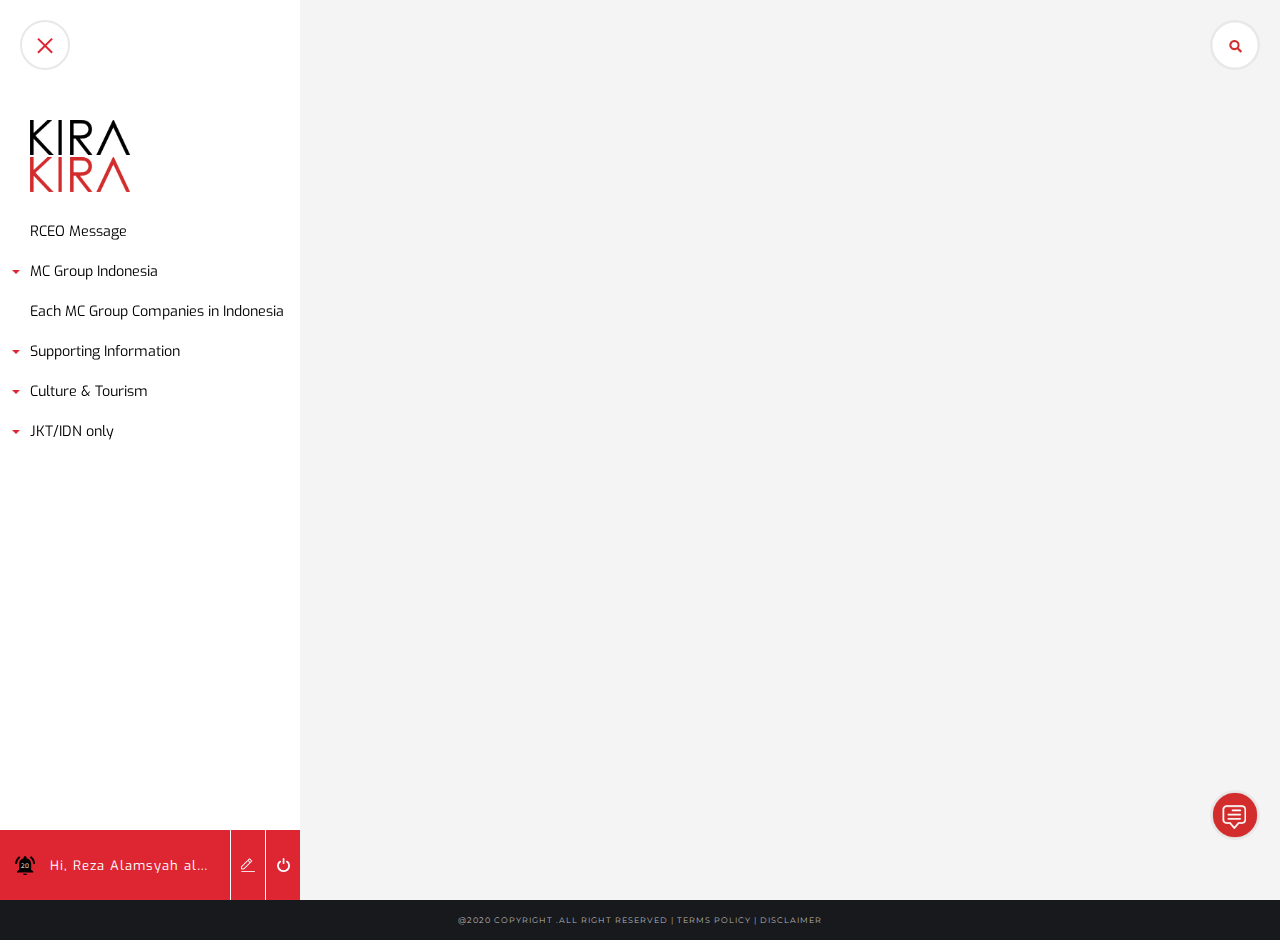
<file: index.html>
<!DOCTYPE html>
<html lang="en">

<head>
    <meta charset="utf-8">
    <meta name="viewport" content="width=device-width, initial-scale=1, shrink-to-fit=no">
    <meta http-equiv="X-UA-Compatible" content="ie=edge">
    <title> KIRA - KIRA | HOME </title>
    <link rel="stylesheet" href="assets/css/main.min.css">
    <link rel="stylesheet" href="assets/css/rtl.css">
</head>

<body>
    <div class="wrapper">
        <!-- Sidebar Holder -->
        <button type="button" id="sidebarCollapse" class="navbar-btn">
            <span></span>
            <span></span>
            <span></span>
        </button>
        <nav id="sidebar">
            <div class="sidebar-fixed">
                <a class="sidebar-logo-desktop" href="index.html"><img src="assets/img/logo.png" alt=""></a>
                <ul class="list-unstyled components">
                    <!--  <li>
                    <a href="index.html">Home</a>
                </li> -->
                    <li>
                        <a href="rceo.html">RCEO Message</a>
                    </li>
                    <li>
                        <a href="#mcgrup" data-toggle="collapse" aria-expanded="false" class="dropdown-toggle">MC Group Indonesia</a>
                        <ul class="collapse list-unstyled" id="mcgrup">
                            <li>
                                <a href="MC-ACTIVITY-LP.html">MC Activity Material</a>
                            </li>
                            <li>
                                <a href="MC-Video-LP.html">Official Video</a>
                            </li>
                            <li>
                                <a href="#">MC’s Event in Indonesia</a>
                            </li>
                            <li>
                                <a href="#">Intoduction of MC Group Product & Services</a>
                            </li>
                            <li>
                                <a href="#">CSR</a>
                            </li>
                        </ul>
                    </li>
                    <li>
                        <a href="#">Each MC Group Companies in Indonesia</a>
                    </li>
                    <li>
                        <a href="#supporting" data-toggle="collapse" aria-expanded="false" class="dropdown-toggle">Supporting Information</a>
                        <ul class="collapse list-unstyled" id="supporting">
                            <li>
                                <a href="#">Intelligence Report by IDN/JKT</a>
                            </li>
                            <li>
                                <a href="#bussiness-info" data-toggle="collapse" aria-expanded="false" class="dropdown-toggle">Bussiness Information</a>
                                <ul class="collapse list-unstyled sub-menu" id="bussiness-info">
                                    <li>
                                        <a href="#">Golf Membership</a>
                                    </li>
                                    <li>
                                        <a href="#">Corporate Hotel Rate</a>
                                    </li>
                                    <li>
                                        <a href="#">Emergency Contact List</a>
                                    </li>
                                </ul>
                            </li>
                            <li>
                                <a href="#">Recommendation</a>
                            </li>
                        </ul>
                    </li>
                    <li>
                        <a href="#culture" data-toggle="collapse" aria-expanded="false" class="dropdown-toggle">Culture & Tourism</a>
                        <ul class="collapse list-unstyled" id="culture">
                            <li>
                                <a href="#">Company Event</a>
                            </li>
                            <li>
                                <a href="#">Individual Travelling</a>
                            </li>
                            <li>
                                <a href="#">Cross Culture</a>
                            </li>
                        </ul>
                    </li>
                    <li>
                        <a href="#jkt" data-toggle="collapse" aria-expanded="false" class="dropdown-toggle">JKT/IDN only</a>
                        <ul class="collapse list-unstyled" id="jkt">
                            <li>
                                <a href="#">Finance</a>
                            </li>
                            <li>
                                <a href="#">Training</a>
                            </li>
                            <li>
                                <a href="#">Monthly Report</a>
                            </li>
                            <li>
                                <a href="#">Intelligence Report by IDN/JKT</a>
                            </li>
                        </ul>
                    </li>
                </ul>
                <div class="bottom-bar">
                    <!-- bottom-bar-p-top -->
                    <div class="notif">20</div>
                    <div class="user">
                        <a href="#">
                            <p>Hi, Reza Alamsyah alamsyah</p>
                        </a>
                    </div>
                    <a href="#">
                        <div class="write-article"></div>
                    </a>
                    <a href="#">
                        <div class="logout"></div>
                    </a>
                </div>
            </div>
        </nav>
        <main role="main">
            <div class="wrapper-vid">
                <video autoplay loop muted class="wrapper__video">
                    <source src="http://vimeo-hp-videos.global.ssl.fastly.net/3/3.mp4">
                </video>
            </div>
        </main>
        <!-- FOOTER -->
        <footer class="footer desktop">
            <div class="container">
                <span>@2020 copyright .all right reserved | <a href="#" data-toggle="modal" data-target=".bd-example-modal-lg">terms policy</a> | <a href="#" data-toggle="modal" data-target=".bd-example-modal-lg-2">disclaimer</a></span>
            </div>
        </footer>

        <!-- FOOTER mobile -->
        <footer class="footer mobile">
            <div class="container">
                <span>@2020 copyright .all right reserved <br> <a href="#" data-toggle="modal" data-target=".bd-example-modal-lg">terms policy</a> | <a href="#" data-toggle="modal" data-target=".bd-example-modal-lg-2">disclaimer</a></span>
            </div>
        </footer>




        <!-- MODAL TERMS POLICY -->
        <div class="modal fade bd-example-modal-lg" tabindex="-1" role="dialog" aria-labelledby="myLargeModalLabel" aria-hidden="true">
            <div class="modal-dialog modal-lg" role="document">
                <div class="modal-content">
                    <div class="modal-header">
                        <h5 class="modal-title h4" id="myLargeModalLabel">Terms Policy</h5>
                        <button type="button" class="close" data-dismiss="modal" aria-label="Close">
                            <span aria-hidden="true">×</span>
                        </button>
                    </div>
                    <div class="modal-body">
                        ...
                    </div>
                </div>
            </div>
        </div>
        <!-- /MODAL TERMS POLICY -->
        <!-- MODAL TERMS POLICY -->
        <div class="modal fade bd-example-modal-lg-2" tabindex="-1" role="dialog" aria-labelledby="myLargeModalLabel" aria-hidden="true">
            <div class="modal-dialog modal-lg" role="document">
                <div class="modal-content">
                    <div class="modal-header">
                        <h5 class="modal-title h4" id="myLargeModalLabel">DISCLAIMER</h5>
                        <button type="button" class="close" data-dismiss="modal" aria-label="Close">
                            <span aria-hidden="true">×</span>
                        </button>
                    </div>
                    <div class="modal-body">
                        ...
                    </div>
                </div>
            </div>
        </div>
        <!-- /MODAL TERMS POLICY -->
        <!-- /FOOTER -->
        <script src="assets/js/main.min.js"></script>
    </div>
    <a href="#">
        <div class="help" id="help">
            <img src="assets/img/help.png" alt="">
        </div>
    </a> <a href="#">
        <div class="search-btn">
            <img src="assets/img/search.png" alt="">
        </div>
    </a>
    <div class="search-multiply">
        <div class="container h-100">
            <div class="row h-100 justify-content-center align-items-center">
                <form class="col-8">
                    <div class="form-group">
                        <input type="text" class="form-control" id="search-input" placeholder="Type Here">
                    </div>
                </form>
            </div>
        </div>
    </div>
</body>

</html>
</file>
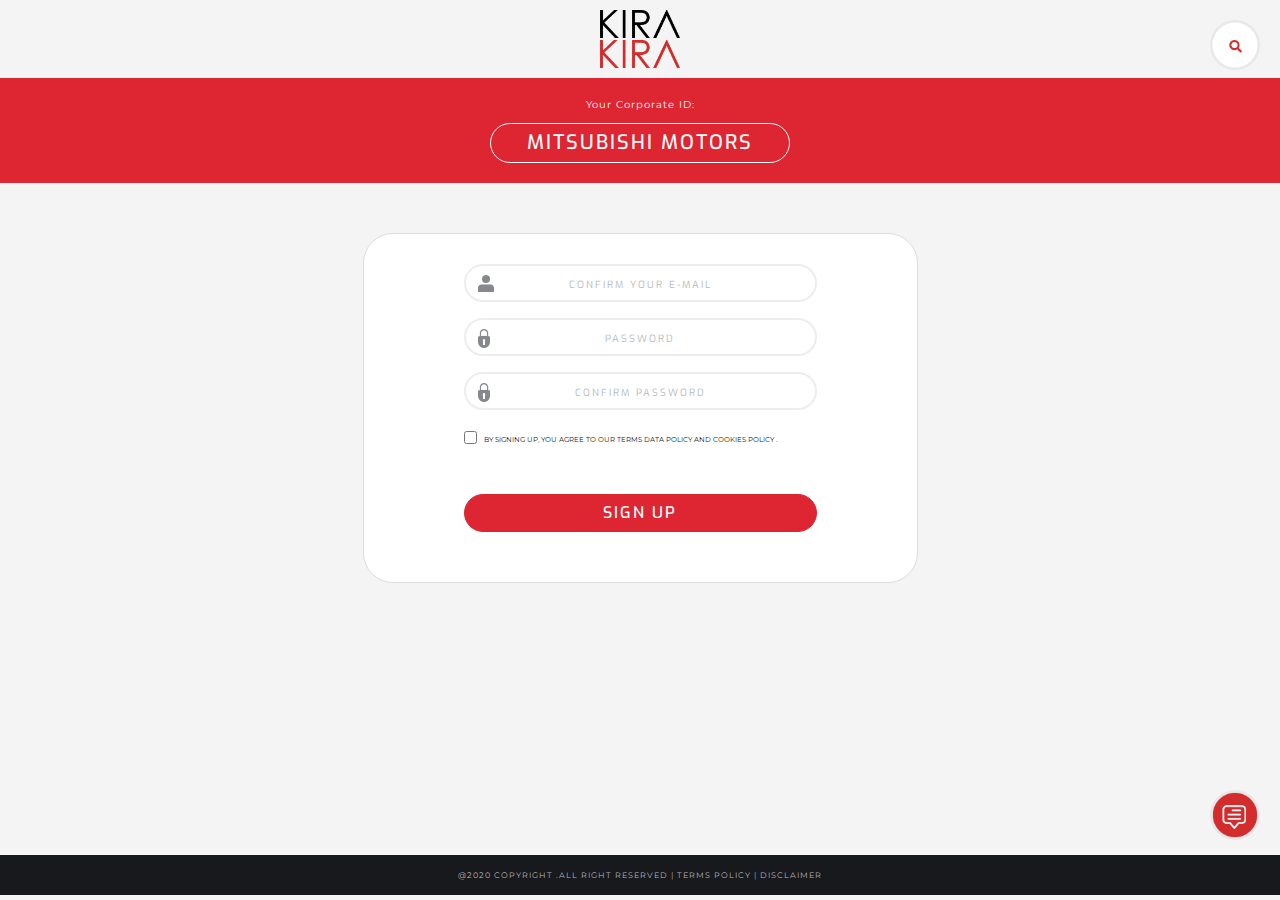
<file: confirmation.html>
<!DOCTYPE html>
<html lang="en">

<head>
    <meta charset="utf-8">
    <meta name="viewport" content="width=device-width, initial-scale=1, shrink-to-fit=no">
    <meta http-equiv="X-UA-Compatible" content="ie=edge">
    <title> KIRA - KIRA | Confirmation </title>
    <link rel="stylesheet" href="assets/css/main.min.css">
    <link rel="stylesheet" href="assets/css/rtl.css">
</head>

<body>
    <div class="wrapper">
        <main role="main">
            <div class="con-container">
                <!-- RED HEADER -->
                <div class="container logo-confirmation">
                    <img src="assets/img/logo.png" alt="">
                </div>
                <div class="container-fluid header-confirmation">
                    <div class="col-sm ">
                        <p>Your Corporate ID:</p>
                        <h6>MITSUBISHI MOTORS</h6>
                    </div>
                </div>
                <!-- /RED HEADER -->
                <!-- FORM -->
                <div class="container">
                    <div class="row justify-content-md-center">
                        <div class="col col-lg-6">
                            <form class="confirmation">
                                <div class="form-group">
                                    <input type="email" class="form-control emailicon" id="exampleInputEmail1" aria-describedby="emailHelp" placeholder="CONFIRM YOUR E-MAIL">
                                </div>
                                <div class="form-group">
                                    <input type="password" class="form-control passicon" id="exampleInputPassword1" placeholder="PASSWORD">
                                </div>
                                <div class="form-group">
                                    <input type="password" class="form-control passicon" id="exampleInputPassword1" placeholder="CONFIRM PASSWORD">
                                </div>
                                <div class="form-group form-check">
                                    <input type="checkbox" class="form-check-input" id="exampleCheck1">
                                    <label class="form-check-label" for="exampleCheck1">By signing up, you agree to our Terms Data Policy and Cookies Policy .</label>
                                </div>
                                <button type="submit" class="btn btn-primary push-top">SIGN UP</button>
                            </form>
                        </div>
                    </div>
                </div>
                <!-- /FORM -->
            </div>
        </main>
        <!-- FOOTER -->
        <footer class="footer desktop">
            <div class="container">
                <span>@2020 copyright .all right reserved | <a href="#" data-toggle="modal" data-target=".bd-example-modal-lg">terms policy</a> | <a href="#" data-toggle="modal" data-target=".bd-example-modal-lg-2">disclaimer</a></span>
            </div>
        </footer>

        <!-- FOOTER mobile -->
        <footer class="footer mobile">
            <div class="container">
                <span>@2020 copyright .all right reserved <br> <a href="#" data-toggle="modal" data-target=".bd-example-modal-lg">terms policy</a> | <a href="#" data-toggle="modal" data-target=".bd-example-modal-lg-2">disclaimer</a></span>
            </div>
        </footer>




        <!-- MODAL TERMS POLICY -->
        <div class="modal fade bd-example-modal-lg" tabindex="-1" role="dialog" aria-labelledby="myLargeModalLabel" aria-hidden="true">
            <div class="modal-dialog modal-lg" role="document">
                <div class="modal-content">
                    <div class="modal-header">
                        <h5 class="modal-title h4" id="myLargeModalLabel">Terms Policy</h5>
                        <button type="button" class="close" data-dismiss="modal" aria-label="Close">
                            <span aria-hidden="true">×</span>
                        </button>
                    </div>
                    <div class="modal-body">
                        ...
                    </div>
                </div>
            </div>
        </div>
        <!-- /MODAL TERMS POLICY -->
        <!-- MODAL TERMS POLICY -->
        <div class="modal fade bd-example-modal-lg-2" tabindex="-1" role="dialog" aria-labelledby="myLargeModalLabel" aria-hidden="true">
            <div class="modal-dialog modal-lg" role="document">
                <div class="modal-content">
                    <div class="modal-header">
                        <h5 class="modal-title h4" id="myLargeModalLabel">DISCLAIMER</h5>
                        <button type="button" class="close" data-dismiss="modal" aria-label="Close">
                            <span aria-hidden="true">×</span>
                        </button>
                    </div>
                    <div class="modal-body">
                        ...
                    </div>
                </div>
            </div>
        </div>
        <!-- /MODAL TERMS POLICY -->
        <!-- /FOOTER -->
        <script src="assets/js/main.min.js"></script>
    </div>
    <a href="#">
        <div class="help" id="help">
            <img src="assets/img/help.png" alt="">
        </div>
    </a> <a href="#">
        <div class="search-btn">
            <img src="assets/img/search.png" alt="">
        </div>
    </a>
    <div class="search-multiply">
        <div class="container h-100">
            <div class="row h-100 justify-content-center align-items-center">
                <form class="col-8">
                    <div class="form-group">
                        <input type="text" class="form-control" id="search-input" placeholder="Type Here">
                    </div>
                </form>
            </div>
        </div>
    </div>
</body>

</html>
</file>
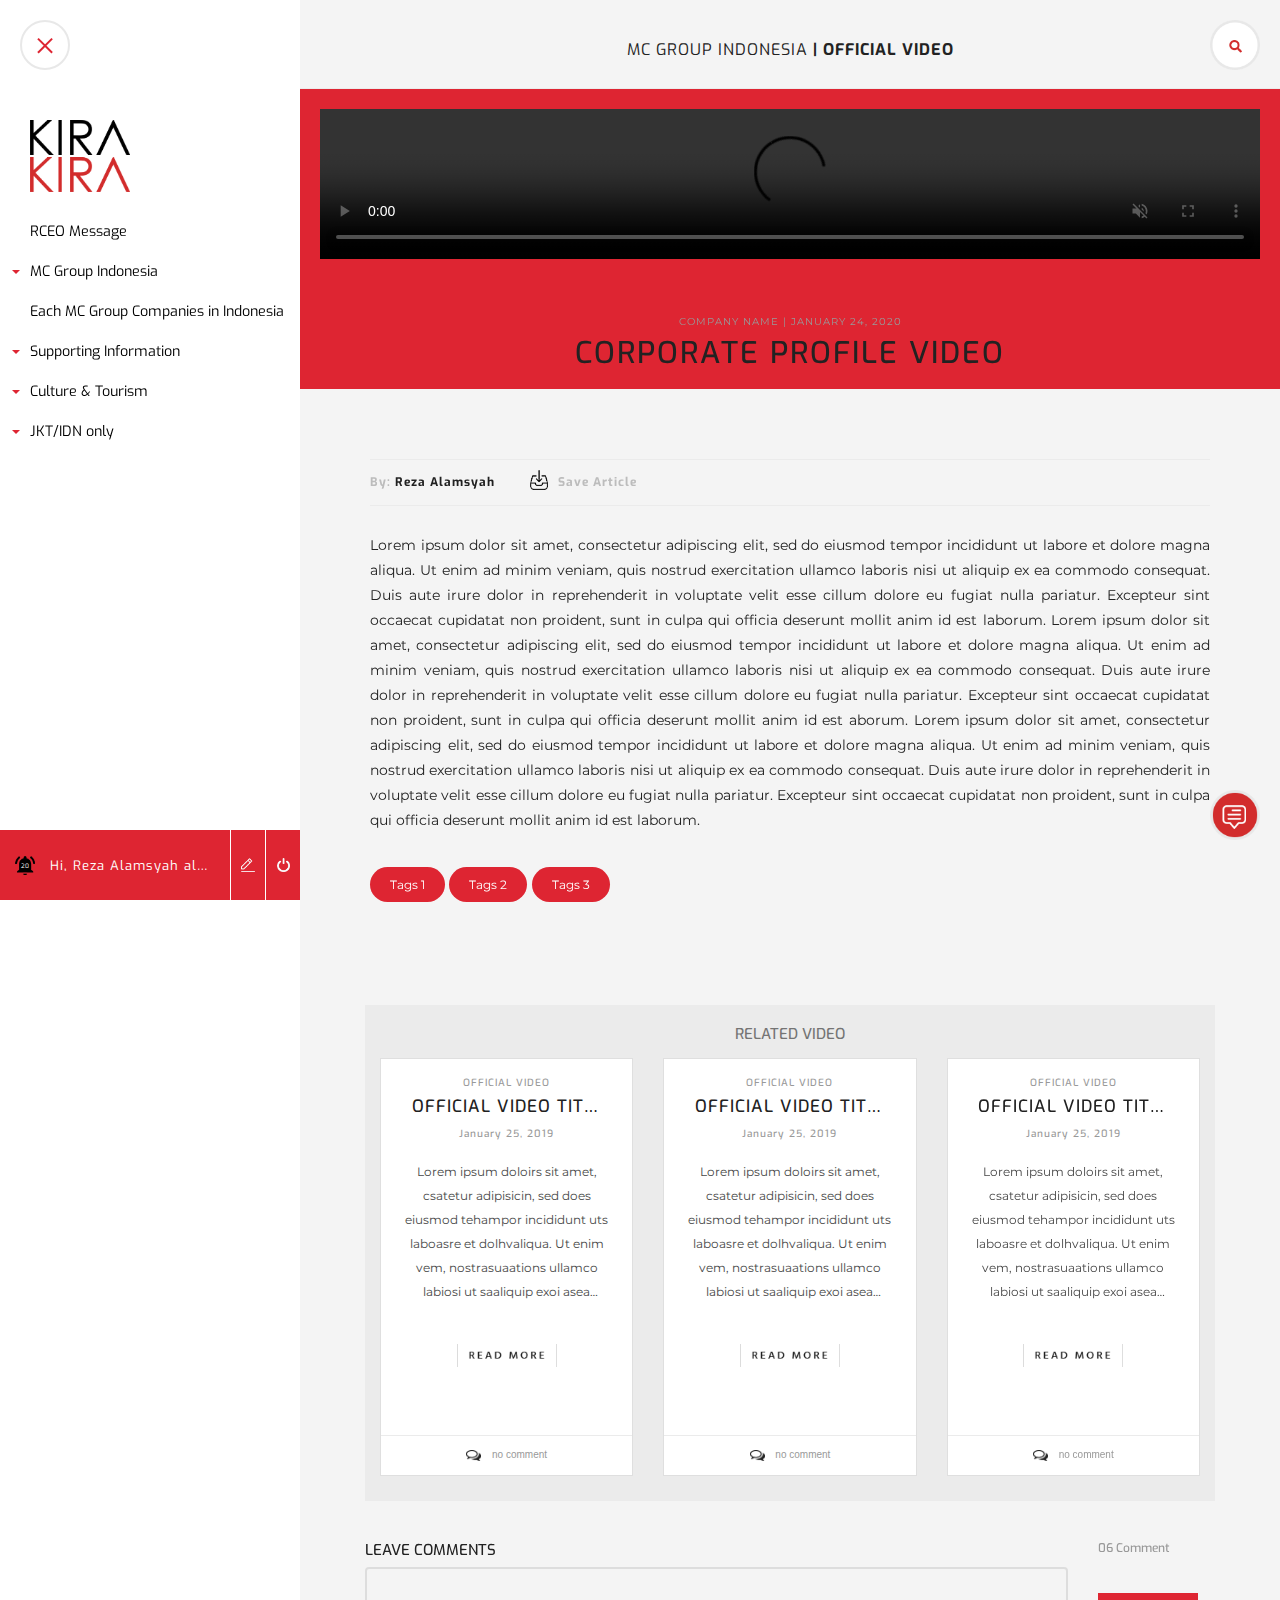
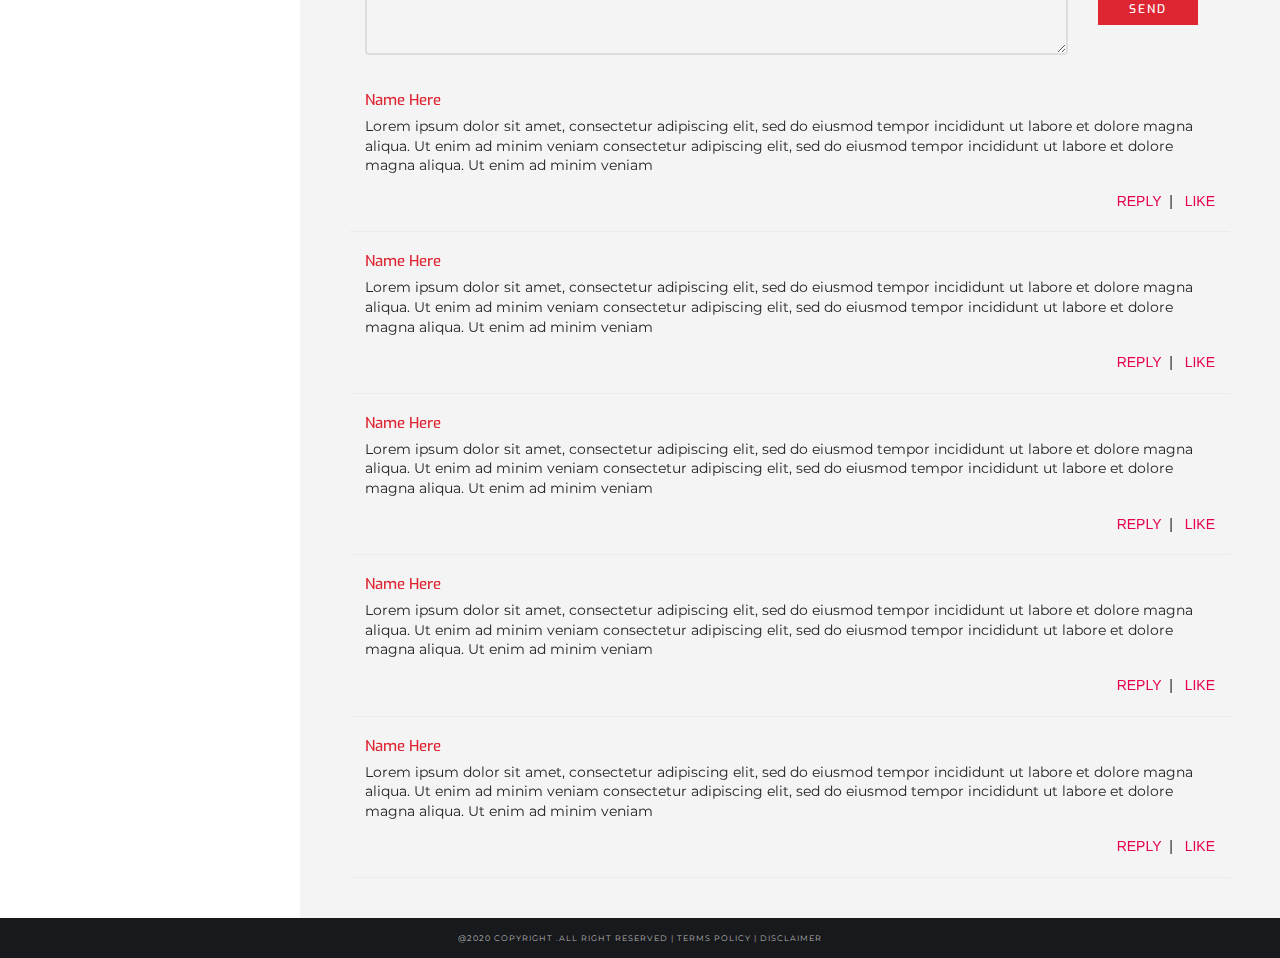
<file: MC-Video-Detail.html>
<!DOCTYPE html>
<html lang="en">

<head>
    <meta charset="utf-8">
    <meta name="viewport" content="width=device-width, initial-scale=1, shrink-to-fit=no">
    <meta http-equiv="X-UA-Compatible" content="ie=edge">
    <title> KIRA - KIRA | MC VIDEO DETAIL </title>
    <link rel="stylesheet" href="assets/css/main.min.css">
    <link rel="stylesheet" href="assets/css/rtl.css">
</head>

<body>
    <div class="wrapper">
        <!-- Sidebar Holder -->
        <button type="button" id="sidebarCollapse" class="navbar-btn">
            <span></span>
            <span></span>
            <span></span>
        </button>
        <nav id="sidebar">
            <div class="sidebar-fixed">
                <a class="sidebar-logo-desktop" href="index.html"><img src="assets/img/logo.png" alt=""></a>
                <ul class="list-unstyled components">
                    <!--  <li>
                    <a href="index.html">Home</a>
                </li> -->
                    <li>
                        <a href="rceo.html">RCEO Message</a>
                    </li>
                    <li>
                        <a href="#mcgrup" data-toggle="collapse" aria-expanded="false" class="dropdown-toggle">MC Group Indonesia</a>
                        <ul class="collapse list-unstyled" id="mcgrup">
                            <li>
                                <a href="MC-ACTIVITY-LP.html">MC Activity Material</a>
                            </li>
                            <li>
                                <a href="MC-Video-LP.html">Official Video</a>
                            </li>
                            <li>
                                <a href="#">MC’s Event in Indonesia</a>
                            </li>
                            <li>
                                <a href="#">Intoduction of MC Group Product & Services</a>
                            </li>
                            <li>
                                <a href="#">CSR</a>
                            </li>
                        </ul>
                    </li>
                    <li>
                        <a href="#">Each MC Group Companies in Indonesia</a>
                    </li>
                    <li>
                        <a href="#supporting" data-toggle="collapse" aria-expanded="false" class="dropdown-toggle">Supporting Information</a>
                        <ul class="collapse list-unstyled" id="supporting">
                            <li>
                                <a href="#">Intelligence Report by IDN/JKT</a>
                            </li>
                            <li>
                                <a href="#bussiness-info" data-toggle="collapse" aria-expanded="false" class="dropdown-toggle">Bussiness Information</a>
                                <ul class="collapse list-unstyled sub-menu" id="bussiness-info">
                                    <li>
                                        <a href="#">Golf Membership</a>
                                    </li>
                                    <li>
                                        <a href="#">Corporate Hotel Rate</a>
                                    </li>
                                    <li>
                                        <a href="#">Emergency Contact List</a>
                                    </li>
                                </ul>
                            </li>
                            <li>
                                <a href="#">Recommendation</a>
                            </li>
                        </ul>
                    </li>
                    <li>
                        <a href="#culture" data-toggle="collapse" aria-expanded="false" class="dropdown-toggle">Culture & Tourism</a>
                        <ul class="collapse list-unstyled" id="culture">
                            <li>
                                <a href="#">Company Event</a>
                            </li>
                            <li>
                                <a href="#">Individual Travelling</a>
                            </li>
                            <li>
                                <a href="#">Cross Culture</a>
                            </li>
                        </ul>
                    </li>
                    <li>
                        <a href="#jkt" data-toggle="collapse" aria-expanded="false" class="dropdown-toggle">JKT/IDN only</a>
                        <ul class="collapse list-unstyled" id="jkt">
                            <li>
                                <a href="#">Finance</a>
                            </li>
                            <li>
                                <a href="#">Training</a>
                            </li>
                            <li>
                                <a href="#">Monthly Report</a>
                            </li>
                            <li>
                                <a href="#">Intelligence Report by IDN/JKT</a>
                            </li>
                        </ul>
                    </li>
                </ul>
                <div class="bottom-bar">
                    <!-- bottom-bar-p-top -->
                    <div class="notif">20</div>
                    <div class="user">
                        <a href="#">
                            <p>Hi, Reza Alamsyah alamsyah</p>
                        </a>
                    </div>
                    <a href="#">
                        <div class="write-article"></div>
                    </a>
                    <a href="#">
                        <div class="logout"></div>
                    </a>
                </div>
            </div>
        </nav>
        <main role="main">
            <div class="container-fluid">
                <div class="row">
                    <div class="head-mobile">
                        <img src="assets/img/logo.png" alt="">
                    </div>
                    <div class="breadcumb">
                        <h6>MC GROUP INDONESIA <span>| Official Video</span></h6>
                    </div>
                </div>
            </div>
            <div class="red-bg">
            </div>
            <div class="container">
                <div class="row">
                    <div class="container">
                        <div class="row justify-content-center">
                            <div class="content-wrapper hp-top">
                                <!-- VIDEO -->
                                <div class="jumbotron jumbotron-fluid">
                                    <video muted loop controls>
                                        <source src="http://vimeo-hp-videos.global.ssl.fastly.net/3/3.mp4">
                                    </video>
                                </div>
                                <!-- VIDEO -->
                                <div class="artikel-head">
                                    <p>Company Name | January 24, 2020</p>
                                    <h3>Corporate Profile Video</h3>
                                </div>
                                <div class="article-isi">
                                    <div class="artikel-author">
                                        <div class="artikel-author-left">
                                            <p>By: <span>Reza Alamsyah</span></p>
                                        </div>
                                        <div class="artikel-author-right">
                                            <a href="#"><img src="assets/img/save-article.png" alt=""></a>
                                            <p>Save Article</p>
                                        </div>
                                    </div>
                                    <p>Lorem ipsum dolor sit amet, consectetur adipiscing elit, sed do eiusmod tempor incididunt ut labore et dolore magna aliqua. Ut enim ad minim veniam, quis nostrud exercitation ullamco laboris nisi ut aliquip ex ea commodo consequat. Duis aute irure dolor in reprehenderit in voluptate velit esse cillum dolore eu fugiat nulla pariatur. Excepteur sint occaecat cupidatat non proident, sunt in culpa qui officia deserunt mollit anim id est laborum.
                                        Lorem ipsum dolor sit amet, consectetur adipiscing elit, sed do eiusmod tempor incididunt ut labore et dolore magna aliqua. Ut enim ad minim veniam, quis nostrud exercitation ullamco laboris nisi ut aliquip ex ea commodo consequat. Duis aute irure dolor in reprehenderit in voluptate velit esse cillum dolore eu fugiat nulla pariatur. Excepteur sint occaecat cupidatat non proident, sunt in culpa qui officia deserunt mollit anim id est aborum. Lorem ipsum dolor sit amet, consectetur adipiscing elit, sed do eiusmod tempor incididunt ut labore et dolore magna aliqua. Ut enim ad minim veniam, quis nostrud exercitation ullamco laboris nisi ut aliquip ex ea commodo consequat. Duis aute irure dolor in reprehenderit in voluptate velit esse cillum dolore eu fugiat nulla pariatur. Excepteur sint occaecat cupidatat non proident, sunt in culpa qui officia deserunt mollit anim id est laborum.
                                    </p>
                                    <div class="tags">
                                        <span>Tags 1</span> <span>Tags 2</span> <span>Tags 3</span>
                                    </div>
                                </div>
                            </div>
                        </div>
                    </div>
                </div>
                <!--  RELATED ARTIKEL -->
                <div class="row">
                    <div class="container rel-wrapper">
                        <div class="row justify-content-center related-wrapper">
                            <h3>RELATED VIDEO</h3>
                            <!-- CARD -->
                            <div class="col-lg-4 col-xs-6">
                                <div class="card">
                                    <div class="card-body">
                                        <h6>OFFICIAL VIDEO</h6>
                                        <h5 class="card-title">OFFICIAL VIDEO TITLE</h5>
                                        <h6>January 25, 2019</h6>
                                        <p class="card-text">Lorem ipsum doloirs sit amet, csatetur adipisicin, sed does eiusmod tehampor incididunt uts laboasre et dolhvaliqua. Ut enim vem, nostrasuaations ullamco labiosi ut saaliquip exoi asea comoodo Disco choice is the have great work. Lorem ipsum doloirs sit amet, csatetur adipisicin, sed does eiusmod tehampor incididunt uts laboasre et dolhvaliqua. Ut enim vem, nostrasuaations ullamco labiosi ut saaliquip exoi asea comoodo Disco choice is the have great work. Lorem ipsum doloirs sit amet, csatetur adipisicin, sed does eiusmod tehampor incididunt uts laboasre et dolhvaliqua. Ut enim vem, nostrasuaations ullamco labiosi ut saaliquip exoi asea comoodo Disco choice is the have great work. Lorem ipsum doloirs sit amet, csatetur adipisicin, sed does eiusmod tehampor incididunt uts laboasre et dolhvaliqua. Ut enim vem, nostrasuaations ullamco labiosi ut saaliquip exoi asea comoodo Disco choice is the have great work.</p>
                                    </div>
                                    <div class="card-body card-btn">
                                        <a href="MC-Video-Detail.html" class="card-link"> <img src="assets/img/rm-en.png" alt=""></a>
                                    </div>
                                    <div class="comment-bot">
                                        <img src="assets/img/comment-icon.png" alt="">
                                        no comment
                                    </div>
                                </div>
                            </div>
                            <!-- /CARD -->
                            <!-- CARD -->
                            <div class="col-lg-4 col-sm-6">
                                <div class="card">
                                    <div class="card-body">
                                        <h6>OFFICIAL VIDEO</h6>
                                        <h5 class="card-title">OFFICIAL VIDEO TITLE</h5>
                                        <h6>January 25, 2019</h6>
                                        <p class="card-text">Lorem ipsum doloirs sit amet, csatetur adipisicin, sed does eiusmod tehampor incididunt uts laboasre et dolhvaliqua. Ut enim vem, nostrasuaations ullamco labiosi ut saaliquip exoi asea comoodo Disco choice is the have great work. Lorem ipsum doloirs sit amet, csatetur adipisicin, sed does eiusmod tehampor incididunt uts laboasre et dolhvaliqua. Ut enim vem, nostrasuaations ullamco labiosi ut saaliquip exoi asea comoodo Disco choice is the have great work. Lorem ipsum doloirs sit amet, csatetur adipisicin, sed does eiusmod tehampor incididunt uts laboasre et dolhvaliqua. Ut enim vem, nostrasuaations ullamco labiosi ut saaliquip exoi asea comoodo Disco choice is the have great work. Lorem ipsum doloirs sit amet, csatetur adipisicin, sed does eiusmod tehampor incididunt uts laboasre et dolhvaliqua. Ut enim vem, nostrasuaations ullamco labiosi ut saaliquip exoi asea comoodo Disco choice is the have great work.</p>
                                    </div>
                                    <div class="card-body card-btn">
                                        <a href="MC-Video-Detail.html" class="card-link"> <img src="assets/img/rm-en.png" alt=""></a>
                                    </div>
                                    <div class="comment-bot">
                                        <img src="assets/img/comment-icon.png" alt="">
                                        no comment
                                    </div>
                                </div>
                            </div>
                            <!-- /CARD -->
                            <!-- CARD -->
                            <div class="col-lg-4 col-sm-6">
                                <div class="card">
                                    <div class="card-body">
                                        <h6>OFFICIAL VIDEO</h6>
                                        <h5 class="card-title">OFFICIAL VIDEO TITLE</h5>
                                        <h6>January 25, 2019</h6>
                                        <p class="card-text">Lorem ipsum doloirs sit amet, csatetur adipisicin, sed does eiusmod tehampor incididunt uts laboasre et dolhvaliqua. Ut enim vem, nostrasuaations ullamco labiosi ut saaliquip exoi asea comoodo Disco choice is the have great work. Lorem ipsum doloirs sit amet, csatetur adipisicin, sed does eiusmod tehampor incididunt uts laboasre et dolhvaliqua. Ut enim vem, nostrasuaations ullamco labiosi ut saaliquip exoi asea comoodo Disco choice is the have great work. Lorem ipsum doloirs sit amet, csatetur adipisicin, sed does eiusmod tehampor incididunt uts laboasre et dolhvaliqua. Ut enim vem, nostrasuaations ullamco labiosi ut saaliquip exoi asea comoodo Disco choice is the have great work. Lorem ipsum doloirs sit amet, csatetur adipisicin, sed does eiusmod tehampor incididunt uts laboasre et dolhvaliqua. Ut enim vem, nostrasuaations ullamco labiosi ut saaliquip exoi asea comoodo Disco choice is the have great work.</p>
                                    </div>
                                    <div class="card-body card-btn">
                                        <a href="MC-Video-Detail.html" class="card-link"> <img src="assets/img/rm-en.png" alt=""></a>
                                    </div>
                                    <div class="comment-bot">
                                        <img src="assets/img/comment-icon.png" alt="">
                                        no comment
                                    </div>
                                </div>
                            </div>
                            <!-- /CARD -->
                        </div>
                    </div>
                </div>
                <!--  RELATED ARTIKEL -->
                <div class="row">
                    <div class="container">
                        <div class="justify-content-center comment-wrapper">
                            <div class="row">
                                <div class="col">
                                    <h1>LEAVE COMMENTS</h1>
                                </div>
                                <div class="col col-lg-2">
                                    <h2>06 Comment</h2>
                                </div>
                            </div>
                            <div class="row">
                                <div class="col">
                                    <div class="form-group">
                                        <textarea class="form-control" rows="3" id="comment"></textarea>
                                    </div>
                                </div>
                                <div class="col-lg-2 col-sm-12">
                                    <button type="submit" class="btn btn-primary">SEND</button>
                                </div>
                            </div>
                            <!-- COMMENT -->
                            <div class="row comment">
                                <div class="col-lg-12">
                                    <h5>Name Here</h5>
                                </div>
                                <div class="col-lg-12">
                                    <p>Lorem ipsum dolor sit amet, consectetur adipiscing elit, sed do eiusmod tempor incididunt ut labore et dolore magna aliqua. Ut enim ad minim veniam consectetur adipiscing elit, sed do eiusmod tempor incididunt ut labore et dolore magna aliqua. Ut enim ad minim veniam</p>
                                </div>
                                <div class="col-lg-12">
                                    <span><a href="#">REPLY</a>&nbsp | &nbsp<a href="#"> LIKE</a></span>
                                </div>
                            </div>
                            <!-- /COMMENT -->
                            <!-- COMMENT -->
                            <div class="row comment">
                                <div class="col-lg-12">
                                    <h5>Name Here</h5>
                                </div>
                                <div class="col-lg-12">
                                    <p>Lorem ipsum dolor sit amet, consectetur adipiscing elit, sed do eiusmod tempor incididunt ut labore et dolore magna aliqua. Ut enim ad minim veniam consectetur adipiscing elit, sed do eiusmod tempor incididunt ut labore et dolore magna aliqua. Ut enim ad minim veniam</p>
                                </div>
                                <div class="col-lg-12">
                                    <span><a href="#">REPLY</a>&nbsp | &nbsp<a href="#"> LIKE</a></span>
                                </div>
                            </div>
                            <!-- /COMMENT -->
                            <!-- COMMENT -->
                            <div class="row comment">
                                <div class="col-lg-12">
                                    <h5>Name Here</h5>
                                </div>
                                <div class="col-lg-12">
                                    <p>Lorem ipsum dolor sit amet, consectetur adipiscing elit, sed do eiusmod tempor incididunt ut labore et dolore magna aliqua. Ut enim ad minim veniam consectetur adipiscing elit, sed do eiusmod tempor incididunt ut labore et dolore magna aliqua. Ut enim ad minim veniam</p>
                                </div>
                                <div class="col-lg-12">
                                    <span><a href="#">REPLY</a>&nbsp | &nbsp<a href="#"> LIKE</a></span>
                                </div>
                            </div>
                            <!-- /COMMENT -->
                            <!-- COMMENT -->
                            <div class="row comment">
                                <div class="col-lg-12">
                                    <h5>Name Here</h5>
                                </div>
                                <div class="col-lg-12">
                                    <p>Lorem ipsum dolor sit amet, consectetur adipiscing elit, sed do eiusmod tempor incididunt ut labore et dolore magna aliqua. Ut enim ad minim veniam consectetur adipiscing elit, sed do eiusmod tempor incididunt ut labore et dolore magna aliqua. Ut enim ad minim veniam</p>
                                </div>
                                <div class="col-lg-12">
                                    <span><a href="#">REPLY</a>&nbsp | &nbsp<a href="#"> LIKE</a></span>
                                </div>
                            </div>
                            <!-- /COMMENT -->
                            <!-- COMMENT -->
                            <div class="row comment">
                                <div class="col-lg-12">
                                    <h5>Name Here</h5>
                                </div>
                                <div class="col-lg-12">
                                    <p>Lorem ipsum dolor sit amet, consectetur adipiscing elit, sed do eiusmod tempor incididunt ut labore et dolore magna aliqua. Ut enim ad minim veniam consectetur adipiscing elit, sed do eiusmod tempor incididunt ut labore et dolore magna aliqua. Ut enim ad minim veniam</p>
                                </div>
                                <div class="col-lg-12">
                                    <span><a href="#">REPLY</a>&nbsp | &nbsp<a href="#"> LIKE</a></span>
                                </div>
                            </div>
                            <!-- /COMMENT -->
                        </div>
                    </div>
                </div>
            </div>
        </main>
        <!-- FOOTER -->
        <footer class="footer desktop">
            <div class="container">
                <span>@2020 copyright .all right reserved | <a href="#" data-toggle="modal" data-target=".bd-example-modal-lg">terms policy</a> | <a href="#" data-toggle="modal" data-target=".bd-example-modal-lg-2">disclaimer</a></span>
            </div>
        </footer>

        <!-- FOOTER mobile -->
        <footer class="footer mobile">
            <div class="container">
                <span>@2020 copyright .all right reserved <br> <a href="#" data-toggle="modal" data-target=".bd-example-modal-lg">terms policy</a> | <a href="#" data-toggle="modal" data-target=".bd-example-modal-lg-2">disclaimer</a></span>
            </div>
        </footer>




        <!-- MODAL TERMS POLICY -->
        <div class="modal fade bd-example-modal-lg" tabindex="-1" role="dialog" aria-labelledby="myLargeModalLabel" aria-hidden="true">
            <div class="modal-dialog modal-lg" role="document">
                <div class="modal-content">
                    <div class="modal-header">
                        <h5 class="modal-title h4" id="myLargeModalLabel">Terms Policy</h5>
                        <button type="button" class="close" data-dismiss="modal" aria-label="Close">
                            <span aria-hidden="true">×</span>
                        </button>
                    </div>
                    <div class="modal-body">
                        ...
                    </div>
                </div>
            </div>
        </div>
        <!-- /MODAL TERMS POLICY -->
        <!-- MODAL TERMS POLICY -->
        <div class="modal fade bd-example-modal-lg-2" tabindex="-1" role="dialog" aria-labelledby="myLargeModalLabel" aria-hidden="true">
            <div class="modal-dialog modal-lg" role="document">
                <div class="modal-content">
                    <div class="modal-header">
                        <h5 class="modal-title h4" id="myLargeModalLabel">DISCLAIMER</h5>
                        <button type="button" class="close" data-dismiss="modal" aria-label="Close">
                            <span aria-hidden="true">×</span>
                        </button>
                    </div>
                    <div class="modal-body">
                        ...
                    </div>
                </div>
            </div>
        </div>
        <!-- /MODAL TERMS POLICY -->
        <!-- /FOOTER -->
        <script src="assets/js/main.min.js"></script>
    </div>
    <a href="#">
        <div class="help" id="help">
            <img src="assets/img/help.png" alt="">
        </div>
    </a> <a href="#">
        <div class="search-btn">
            <img src="assets/img/search.png" alt="">
        </div>
    </a>
    <div class="search-multiply">
        <div class="container h-100">
            <div class="row h-100 justify-content-center align-items-center">
                <form class="col-8">
                    <div class="form-group">
                        <input type="text" class="form-control" id="search-input" placeholder="Type Here">
                    </div>
                </form>
            </div>
        </div>
    </div>
</body>

</html>
</file>
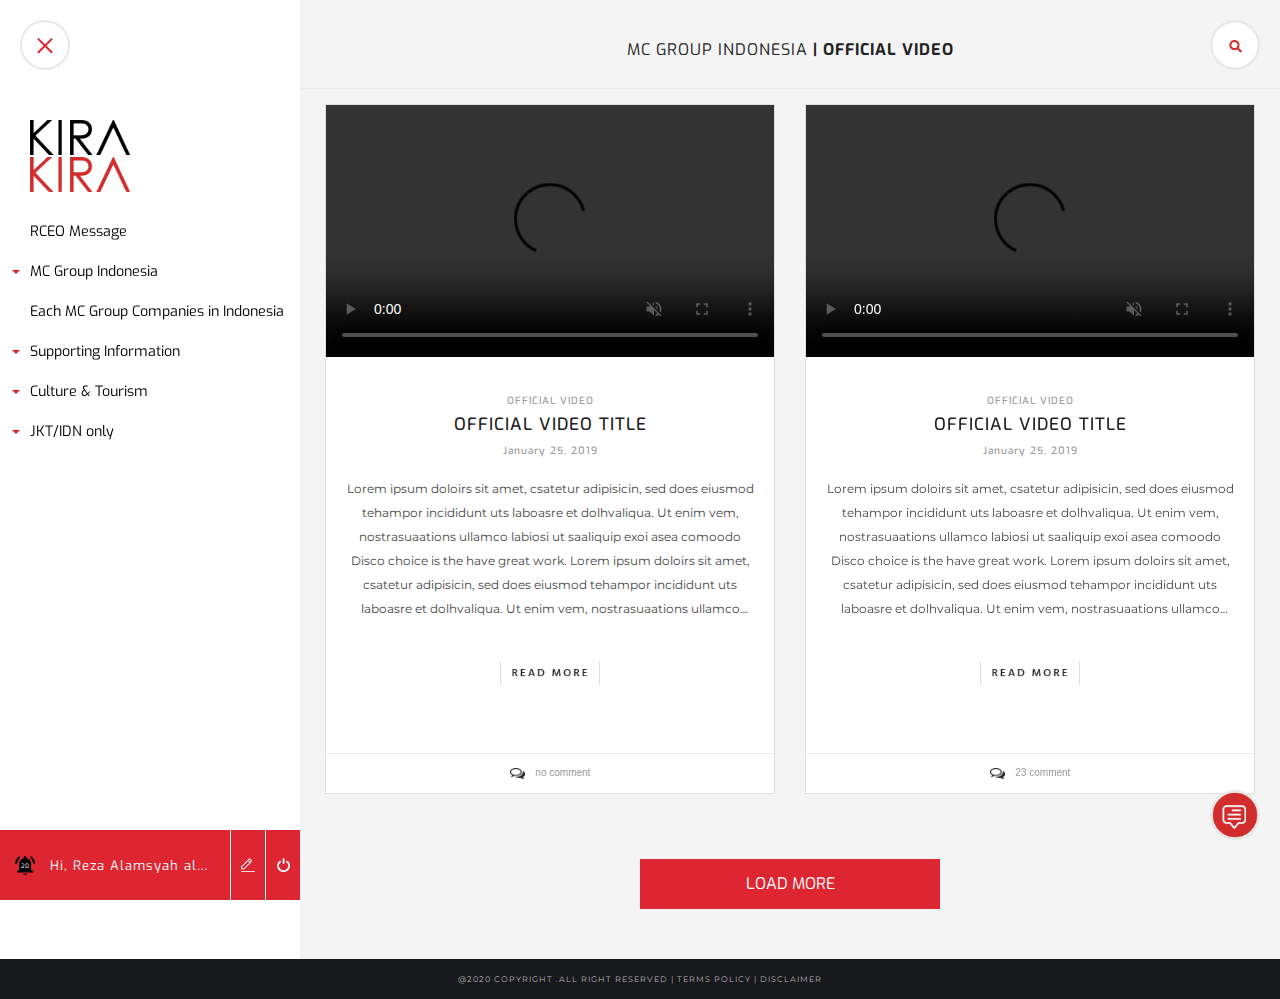
<file: MC-Video-LP.html>
<!DOCTYPE html>
<html lang="en">

<head>
    <meta charset="utf-8">
    <meta name="viewport" content="width=device-width, initial-scale=1, shrink-to-fit=no">
    <meta http-equiv="X-UA-Compatible" content="ie=edge">
    <title> KIRA - KIRA | MC VIDEO LP </title>
    <link rel="stylesheet" href="assets/css/main.min.css">
    <link rel="stylesheet" href="assets/css/rtl.css">
</head>

<body>
    <div class="wrapper">
        <!-- Sidebar Holder -->
        <button type="button" id="sidebarCollapse" class="navbar-btn">
            <span></span>
            <span></span>
            <span></span>
        </button>
        <nav id="sidebar">
            <div class="sidebar-fixed">
                <a class="sidebar-logo-desktop" href="index.html"><img src="assets/img/logo.png" alt=""></a>
                <ul class="list-unstyled components">
                    <!--  <li>
                    <a href="index.html">Home</a>
                </li> -->
                    <li>
                        <a href="rceo.html">RCEO Message</a>
                    </li>
                    <li>
                        <a href="#mcgrup" data-toggle="collapse" aria-expanded="false" class="dropdown-toggle">MC Group Indonesia</a>
                        <ul class="collapse list-unstyled" id="mcgrup">
                            <li>
                                <a href="MC-ACTIVITY-LP.html">MC Activity Material</a>
                            </li>
                            <li>
                                <a href="MC-Video-LP.html">Official Video</a>
                            </li>
                            <li>
                                <a href="#">MC’s Event in Indonesia</a>
                            </li>
                            <li>
                                <a href="#">Intoduction of MC Group Product & Services</a>
                            </li>
                            <li>
                                <a href="#">CSR</a>
                            </li>
                        </ul>
                    </li>
                    <li>
                        <a href="#">Each MC Group Companies in Indonesia</a>
                    </li>
                    <li>
                        <a href="#supporting" data-toggle="collapse" aria-expanded="false" class="dropdown-toggle">Supporting Information</a>
                        <ul class="collapse list-unstyled" id="supporting">
                            <li>
                                <a href="#">Intelligence Report by IDN/JKT</a>
                            </li>
                            <li>
                                <a href="#bussiness-info" data-toggle="collapse" aria-expanded="false" class="dropdown-toggle">Bussiness Information</a>
                                <ul class="collapse list-unstyled sub-menu" id="bussiness-info">
                                    <li>
                                        <a href="#">Golf Membership</a>
                                    </li>
                                    <li>
                                        <a href="#">Corporate Hotel Rate</a>
                                    </li>
                                    <li>
                                        <a href="#">Emergency Contact List</a>
                                    </li>
                                </ul>
                            </li>
                            <li>
                                <a href="#">Recommendation</a>
                            </li>
                        </ul>
                    </li>
                    <li>
                        <a href="#culture" data-toggle="collapse" aria-expanded="false" class="dropdown-toggle">Culture & Tourism</a>
                        <ul class="collapse list-unstyled" id="culture">
                            <li>
                                <a href="#">Company Event</a>
                            </li>
                            <li>
                                <a href="#">Individual Travelling</a>
                            </li>
                            <li>
                                <a href="#">Cross Culture</a>
                            </li>
                        </ul>
                    </li>
                    <li>
                        <a href="#jkt" data-toggle="collapse" aria-expanded="false" class="dropdown-toggle">JKT/IDN only</a>
                        <ul class="collapse list-unstyled" id="jkt">
                            <li>
                                <a href="#">Finance</a>
                            </li>
                            <li>
                                <a href="#">Training</a>
                            </li>
                            <li>
                                <a href="#">Monthly Report</a>
                            </li>
                            <li>
                                <a href="#">Intelligence Report by IDN/JKT</a>
                            </li>
                        </ul>
                    </li>
                </ul>
                <div class="bottom-bar">
                    <!-- bottom-bar-p-top -->
                    <div class="notif">20</div>
                    <div class="user">
                        <a href="#">
                            <p>Hi, Reza Alamsyah alamsyah</p>
                        </a>
                    </div>
                    <a href="#">
                        <div class="write-article"></div>
                    </a>
                    <a href="#">
                        <div class="logout"></div>
                    </a>
                </div>
            </div>
        </nav>
        <main role="main">
            <div class="container-fluid">
                <div class="row">
                    <div class="head-mobile">
                        <img src="assets/img/logo.png" alt="">
                    </div>
                    <div class="breadcumb">
                        <h6>MC GROUP INDONESIA <span>| Official Video</span></h6>
                    </div>
                </div>
            </div>
            <!-- TAB -->
            <!-- <div class="red-bg">
            </div> -->
            <div class="container">
                <div class="row">
                    <!-- <div class="col-xs-12">
                        <ul class="filter">
                            <li>icon</li>
                            <li>FILTER BY</li>
                            <li>YEAR</li>
                            <li>MONTH</li>
                            <li>COMPANIES</li>
                            <li>TAGS</li>
                        </ul>
                    </div> -->
                    <div class="container">
                        <div class="row justify-content-center">
                            <!-- CARD -->
                            <div class="col-lg-6">
                                <div class="card">
                                    <div class="embed-responsive embed-responsive-16by9">
                                        <video controls loop muted class="wrapper__video">
                                            <source src="http://vimeo-hp-videos.global.ssl.fastly.net/3/3.mp4">
                                        </video>
                                    </div>
                                    <div class="card-body">
                                        <h6>OFFICIAL VIDEO</h6>
                                        <h5 class="card-title">OFFICIAL VIDEO TITLE</h5>
                                        <h6>January 25, 2019</h6>
                                        <p class="card-text">Lorem ipsum doloirs sit amet, csatetur adipisicin, sed does eiusmod tehampor incididunt uts laboasre et dolhvaliqua. Ut enim vem, nostrasuaations ullamco labiosi ut saaliquip exoi asea comoodo Disco choice is the have great work. Lorem ipsum doloirs sit amet, csatetur adipisicin, sed does eiusmod tehampor incididunt uts laboasre et dolhvaliqua. Ut enim vem, nostrasuaations ullamco labiosi ut saaliquip exoi asea comoodo Disco choice is the have great work. Lorem ipsum doloirs sit amet, csatetur adipisicin, sed does eiusmod tehampor incididunt uts laboasre et dolhvaliqua. Ut enim vem, nostrasuaations ullamco labiosi ut saaliquip exoi asea comoodo Disco choice is the have great work. Lorem ipsum doloirs sit amet, csatetur adipisicin, sed does eiusmod tehampor incididunt uts laboasre et dolhvaliqua. Ut enim vem, nostrasuaations ullamco labiosi ut saaliquip exoi asea comoodo Disco choice is the have great work.</p>
                                    </div>
                                    <div class="card-body card-btn">
                                        <a href="MC-Video-Detail.html" class="card-link"> <img src="assets/img/rm-en.png" alt=""></a>
                                    </div>
                                    <div class="comment-bot">
                                        <img src="assets/img/comment-icon.png" alt="">
                                        no comment
                                    </div>
                                </div>
                            </div>
                            <!-- /CARD -->
                            <!-- CARD -->
                            <div class="col-lg-6">
                                <div class="card">
                                    <div class="embed-responsive embed-responsive-16by9">
                                        <video controls loop muted class="wrapper__video">
                                            <source src="http://vimeo-hp-videos.global.ssl.fastly.net/3/3.mp4">
                                        </video>
                                    </div>
                                    <div class="card-body">
                                        <h6>OFFICIAL VIDEO</h6>
                                        <h5 class="card-title">OFFICIAL VIDEO TITLE</h5>
                                        <h6>January 25, 2019</h6>
                                        <p class="card-text">Lorem ipsum doloirs sit amet, csatetur adipisicin, sed does eiusmod tehampor incididunt uts laboasre et dolhvaliqua. Ut enim vem, nostrasuaations ullamco labiosi ut saaliquip exoi asea comoodo Disco choice is the have great work. Lorem ipsum doloirs sit amet, csatetur adipisicin, sed does eiusmod tehampor incididunt uts laboasre et dolhvaliqua. Ut enim vem, nostrasuaations ullamco labiosi ut saaliquip exoi asea comoodo Disco choice is the have great work. Lorem ipsum doloirs sit amet, csatetur adipisicin, sed does eiusmod tehampor incididunt uts laboasre et dolhvaliqua. Ut enim vem, nostrasuaations ullamco labiosi ut saaliquip exoi asea comoodo Disco choice is the have great work. Lorem ipsum doloirs sit amet, csatetur adipisicin, sed does eiusmod tehampor incididunt uts laboasre et dolhvaliqua. Ut enim vem, nostrasuaations ullamco labiosi ut saaliquip exoi asea comoodo Disco choice is the have great work.</p>
                                    </div>
                                    <div class="card-body card-btn">
                                        <a href="MC-Video-Detail.html" class="card-link"> <img src="assets/img/rm-en.png" alt=""></a>
                                    </div>
                                    <div class="comment-bot">
                                        <img src="assets/img/comment-icon.png" alt="">
                                        23 comment
                                    </div>
                                </div>
                            </div>
                            <!-- /CARD -->
                            <div class="load-more"><a href="#">LOAD MORE</a></div>
                        </div>
                    </div>
                </div>
            </div>
        </main>
        <!-- FOOTER -->
        <footer class="footer desktop">
            <div class="container">
                <span>@2020 copyright .all right reserved | <a href="#" data-toggle="modal" data-target=".bd-example-modal-lg">terms policy</a> | <a href="#" data-toggle="modal" data-target=".bd-example-modal-lg-2">disclaimer</a></span>
            </div>
        </footer>

        <!-- FOOTER mobile -->
        <footer class="footer mobile">
            <div class="container">
                <span>@2020 copyright .all right reserved <br> <a href="#" data-toggle="modal" data-target=".bd-example-modal-lg">terms policy</a> | <a href="#" data-toggle="modal" data-target=".bd-example-modal-lg-2">disclaimer</a></span>
            </div>
        </footer>




        <!-- MODAL TERMS POLICY -->
        <div class="modal fade bd-example-modal-lg" tabindex="-1" role="dialog" aria-labelledby="myLargeModalLabel" aria-hidden="true">
            <div class="modal-dialog modal-lg" role="document">
                <div class="modal-content">
                    <div class="modal-header">
                        <h5 class="modal-title h4" id="myLargeModalLabel">Terms Policy</h5>
                        <button type="button" class="close" data-dismiss="modal" aria-label="Close">
                            <span aria-hidden="true">×</span>
                        </button>
                    </div>
                    <div class="modal-body">
                        ...
                    </div>
                </div>
            </div>
        </div>
        <!-- /MODAL TERMS POLICY -->
        <!-- MODAL TERMS POLICY -->
        <div class="modal fade bd-example-modal-lg-2" tabindex="-1" role="dialog" aria-labelledby="myLargeModalLabel" aria-hidden="true">
            <div class="modal-dialog modal-lg" role="document">
                <div class="modal-content">
                    <div class="modal-header">
                        <h5 class="modal-title h4" id="myLargeModalLabel">DISCLAIMER</h5>
                        <button type="button" class="close" data-dismiss="modal" aria-label="Close">
                            <span aria-hidden="true">×</span>
                        </button>
                    </div>
                    <div class="modal-body">
                        ...
                    </div>
                </div>
            </div>
        </div>
        <!-- /MODAL TERMS POLICY -->
        <!-- /FOOTER -->
        <script src="assets/js/main.min.js"></script>
    </div>
    <a href="#">
        <div class="help" id="help">
            <img src="assets/img/help.png" alt="">
        </div>
    </a> <a href="#">
        <div class="search-btn">
            <img src="assets/img/search.png" alt="">
        </div>
    </a>
    <div class="search-multiply">
        <div class="container h-100">
            <div class="row h-100 justify-content-center align-items-center">
                <form class="col-8">
                    <div class="form-group">
                        <input type="text" class="form-control" id="search-input" placeholder="Type Here">
                    </div>
                </form>
            </div>
        </div>
    </div>
</body>

</html>
</file>
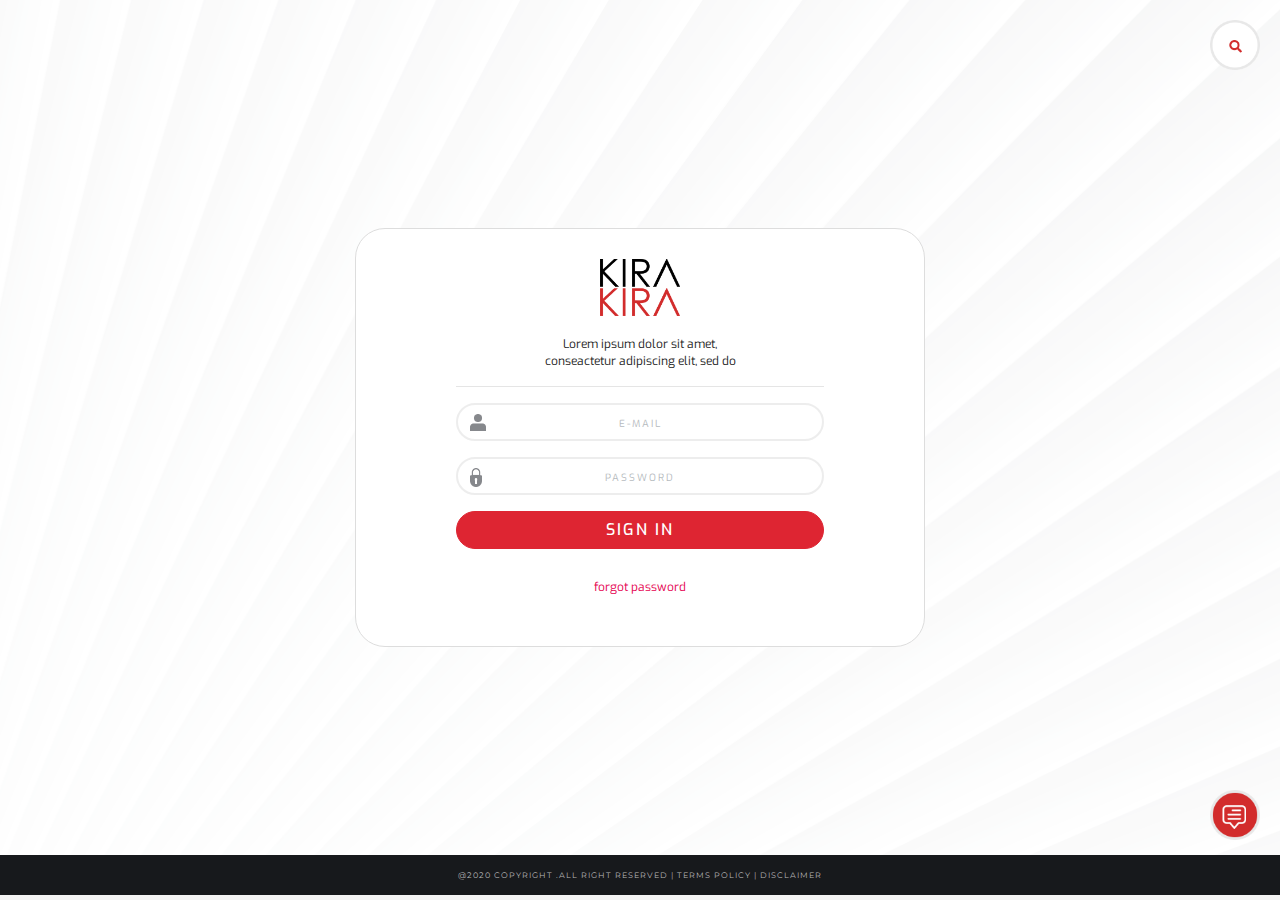
<file: SignIn.html>
<!DOCTYPE html>
<html lang="en">

<head>
    <meta charset="utf-8">
    <meta name="viewport" content="width=device-width, initial-scale=1, shrink-to-fit=no">
    <meta http-equiv="X-UA-Compatible" content="ie=edge">
    <title> KIRA - KIRA | Sign In </title>
    <link rel="stylesheet" href="assets/css/main.min.css">
    <link rel="stylesheet" href="assets/css/rtl.css">
</head>

<body>
    <div class="wrapper">
        <main role="main">
            <!-- FORM -->
            <div class="wrapper-log">
                <div class="container">
                    <div class="row justify-content-md-center">
                        <div class="col col-lg-6 center-div">
                            <form class="confirmation align-items-center">
                                <img src="assets/img/logo.png" alt="">
                                <p>
                                    Lorem ipsum dolor sit amet, <br>
                                    conseactetur adipiscing elit, sed do
                                </p>
                                    <hr>
                                    <div class="form-group">
                                        <input type="email" class="form-control emailicon" id="exampleInputEmail1" aria-describedby="emailHelp" placeholder="E-MAIL">
                                    </div>
                                    <div class="form-group">
                                        <input type="password" class="form-control passicon" id="exampleInputPassword1" placeholder="PASSWORD">
                                    </div>
                                    <button type="submit" class="btn btn-primary">SIGN IN</button>
                                    <p class="push-top"><a href="#">forgot password </a></p>
                            </form>
                        </div>
                    </div>
                </div>
            </div>
            <!-- /FORM -->
        </main>
        <!-- FOOTER -->
        <footer class="footer desktop">
            <div class="container">
                <span>@2020 copyright .all right reserved | <a href="#" data-toggle="modal" data-target=".bd-example-modal-lg">terms policy</a> | <a href="#" data-toggle="modal" data-target=".bd-example-modal-lg-2">disclaimer</a></span>
            </div>
        </footer>

        <!-- FOOTER mobile -->
        <footer class="footer mobile">
            <div class="container">
                <span>@2020 copyright .all right reserved <br> <a href="#" data-toggle="modal" data-target=".bd-example-modal-lg">terms policy</a> | <a href="#" data-toggle="modal" data-target=".bd-example-modal-lg-2">disclaimer</a></span>
            </div>
        </footer>




        <!-- MODAL TERMS POLICY -->
        <div class="modal fade bd-example-modal-lg" tabindex="-1" role="dialog" aria-labelledby="myLargeModalLabel" aria-hidden="true">
            <div class="modal-dialog modal-lg" role="document">
                <div class="modal-content">
                    <div class="modal-header">
                        <h5 class="modal-title h4" id="myLargeModalLabel">Terms Policy</h5>
                        <button type="button" class="close" data-dismiss="modal" aria-label="Close">
                            <span aria-hidden="true">×</span>
                        </button>
                    </div>
                    <div class="modal-body">
                        ...
                    </div>
                </div>
            </div>
        </div>
        <!-- /MODAL TERMS POLICY -->
        <!-- MODAL TERMS POLICY -->
        <div class="modal fade bd-example-modal-lg-2" tabindex="-1" role="dialog" aria-labelledby="myLargeModalLabel" aria-hidden="true">
            <div class="modal-dialog modal-lg" role="document">
                <div class="modal-content">
                    <div class="modal-header">
                        <h5 class="modal-title h4" id="myLargeModalLabel">DISCLAIMER</h5>
                        <button type="button" class="close" data-dismiss="modal" aria-label="Close">
                            <span aria-hidden="true">×</span>
                        </button>
                    </div>
                    <div class="modal-body">
                        ...
                    </div>
                </div>
            </div>
        </div>
        <!-- /MODAL TERMS POLICY -->
        <!-- /FOOTER -->
        <script src="assets/js/main.min.js"></script>
    </div>
    <a href="#">
        <div class="help" id="help">
            <img src="assets/img/help.png" alt="">
        </div>
    </a> <a href="#">
        <div class="search-btn">
            <img src="assets/img/search.png" alt="">
        </div>
    </a>
    <div class="search-multiply">
        <div class="container h-100">
            <div class="row h-100 justify-content-center align-items-center">
                <form class="col-8">
                    <div class="form-group">
                        <input type="text" class="form-control" id="search-input" placeholder="Type Here">
                    </div>
                </form>
            </div>
        </div>
    </div>
</body>

</html>
</file>
<file: assets/css/rtl.css>
@import url("https://fonts.googleapis.com/css?family=Exo:400,500|Montserrat&display=swap");
@import url("https://fonts.googleapis.com/css?family=Exo:400,600&display=swap");
@import url("https://fonts.googleapis.com/css?family=Montserrat&display=swap");
/* line 13, src/assets/scss/rtl.scss */
h6 {
  font-family: "Exo", sans-serif;
  letter-spacing: 1px;
}

/* line 18, src/assets/scss/rtl.scss */
.left-nav {
  width: 300px;
  background-color: #fFF;
  min-height: 95vh;
}

/* line 23, src/assets/scss/rtl.scss */
.left-nav img {
  width: 100px;
}

/* line 29, src/assets/scss/rtl.scss */
.left-nav ul li {
  list-style-type: none;
}

/* line 35, src/assets/scss/rtl.scss */
.head-mobile {
  display: none;
}

/* line 39, src/assets/scss/rtl.scss */
.navbtn {
  height: 50px;
  width: 50px;
}

/* line 43, src/assets/scss/rtl.scss */
.navbtn img {
  width: 50px;
}

/* line 48, src/assets/scss/rtl.scss */
.logo-confirmation {
  width: 100px;
  padding: 0px;
}

/* line 52, src/assets/scss/rtl.scss */
.logo-confirmation img {
  width: 100px;
  padding: 10px;
}

/* line 58, src/assets/scss/rtl.scss */
.header-confirmation {
  background-color: #de2532;
  padding: 20px 10px;
  color: #fff;
  text-align: center;
  letter-spacing: 1px;
  text-align: center;
}

/* line 66, src/assets/scss/rtl.scss */
.header-confirmation h1 {
  font-family: "Exo", sans-serif;
}

/* line 70, src/assets/scss/rtl.scss */
.header-confirmation p {
  font-family: "Montserrat";
  font-size: 10px;
}

/* line 75, src/assets/scss/rtl.scss */
.header-confirmation h6 {
  font-family: "Exo", sans-serif;
  font-size: 20px;
  letter-spacing: 2px;
  border: 1px solid #fff;
  border-radius: 20px;
  text-align: center;
  max-width: 600px;
  width: 300px;
  text-transform: uppercase;
  margin: -5px auto 0;
  padding: 7px 0;
}

/* line 90, src/assets/scss/rtl.scss */
form.confirmation {
  padding: 30px 100px 50px;
  margin: 50px 0 40px;
  font-family: "Exo", sans-serif;
  background-color: #fff;
  border-radius: 30px;
  border: 1px solid #dddddd;
  position: relative;
}

/* line 99, src/assets/scss/rtl.scss */
form.confirmation img {
  width: 80px;
  margin: 0 auto 20px;
  display: block;
}

/* line 105, src/assets/scss/rtl.scss */
form.confirmation p {
  text-align: center;
  font-size: 12px;
}

/* line 111, src/assets/scss/rtl.scss */
.form-control {
  border: 2px solid #dddddd;
}

/* line 116, src/assets/scss/rtl.scss */
input {
  border-radius: 20px !important;
  padding-left: 20px;
  text-align: center;
}

/* line 122, src/assets/scss/rtl.scss */
.emailicon {
  background: url(../img/email.png) no-repeat scroll 12px 9px;
  background-size: 16px;
  opacity: 0.5;
}

/* line 128, src/assets/scss/rtl.scss */
.passicon {
  background: url(../img/pass.png) no-repeat scroll 12px 9px;
  opacity: 0.5;
  background-size: 12px;
}

/* line 136, src/assets/scss/rtl.scss */
::-webkit-input-placeholder {
  letter-spacing: 2px;
  color: #b0b0b0;
  font-size: 10px;
  text-align: center;
}
::-moz-placeholder {
  letter-spacing: 2px;
  color: #b0b0b0;
  font-size: 10px;
  text-align: center;
}
:-ms-input-placeholder {
  letter-spacing: 2px;
  color: #b0b0b0;
  font-size: 10px;
  text-align: center;
}
::-ms-input-placeholder {
  letter-spacing: 2px;
  color: #b0b0b0;
  font-size: 10px;
  text-align: center;
}
::placeholder {
  letter-spacing: 2px;
  color: #b0b0b0;
  font-size: 10px;
  text-align: center;
}

/* line 143, src/assets/scss/rtl.scss */
.form-check-label {
  font-family: "Montserrat";
  font-size: 7px;
  letter-spacing: 0, 5px;
  line-height: 10px;
  text-transform: uppercase;
}

/* line 151, src/assets/scss/rtl.scss */
.btn-primary {
  background-color: #de2532;
  width: 100%;
  text-align: center;
  font-family: "Exo", sans-serif;
  border-radius: 20px;
  font-weight: 500;
  letter-spacing: 2px;
  border-color: #de2532;
}

/* line 163, src/assets/scss/rtl.scss */
.btn-primary:hover {
  color: #fff;
  background-color: #94101a;
  border-color: #94101a;
}

/* line 169, src/assets/scss/rtl.scss */
.push-top {
  margin: 30px 0 0;
}

/* Sticky footer styles
-------------------------------------------------- */
/* line 180, src/assets/scss/rtl.scss */
html {
  position: relative;
}

/* line 185, src/assets/scss/rtl.scss */
body {
  margin-bottom: 0px;
  background-color: #f4f4f4;
  overflow-x: hidden;
  /* Margin bottom by footer height */
}

/* line 192, src/assets/scss/rtl.scss */
.wrapper-log {
  background: url("../img/bg-log.png") no-repeat center center fixed;
  background-size: cover;
  -o-background-size: cover;
  min-height: 95vh;
}

/* line 201, src/assets/scss/rtl.scss */
.footer {
  font-family: "Montserrat";
  position: absolute;
  bottom: -40px;
  width: 100%;
  height: 40px;
  /* Set the fixed height of the footer here */
  line-height: 40px;
  /* Vertically center the text there */
  background-color: #17191c;
  text-align: center;
  font-size: 8px;
  letter-spacing: 1px;
  color: #b8b8b8;
}

/* line 216, src/assets/scss/rtl.scss */
.footer a {
  color: #b8b8b8;
}

/* line 221, src/assets/scss/rtl.scss */
.mobile {
  display: none;
}

/* line 227, src/assets/scss/rtl.scss */
.navbar {
  padding: 15px 10px;
  background: #fff;
  border: none;
  border-radius: 0;
  margin-bottom: 40px;
  -webkit-box-shadow: 1px 1px 3px rgba(0, 0, 0, 0.1);
          box-shadow: 1px 1px 3px rgba(0, 0, 0, 0.1);
}

/* line 236, src/assets/scss/rtl.scss */
.navbar-btn {
  -webkit-box-shadow: none;
          box-shadow: none;
  outline: none !important;
  border: none;
}

/* line 242, src/assets/scss/rtl.scss */
.line {
  width: 100%;
  height: 1px;
  border-bottom: 1px dashed #ddd;
  margin: 40px 0;
}

/* line 249, src/assets/scss/rtl.scss */
.wrapper {
  display: -webkit-box;
  display: -ms-flexbox;
  display: flex;
}

/* line 255, src/assets/scss/rtl.scss */
[role=main] {
  width: 100%;
}

/* line 259, src/assets/scss/rtl.scss */
.sidebar-fixed {
  top: 0;
  left: 0;
  position: -webkit-sticky;
  position: sticky;
  height: 100vh;
}

/* ---------------------------------------------------
    SIDEBAR STYLE
----------------------------------------------------- */
/* line 270, src/assets/scss/rtl.scss */
#sidebar {
  min-width: 300px;
  max-width: 300px;
  background: #FFFFFF;
  color: #fff;
  -webkit-transition: all 0.6s cubic-bezier(0.945, 0.02, 0.27, 0.665);
  transition: all 0.6s cubic-bezier(0.945, 0.02, 0.27, 0.665);
  -webkit-transform-origin: bottom left;
          transform-origin: bottom left;
  min-height: 95vh;
  font-family: "Exo", sans-serif;
  font-size: 13px;
  float: left;
  position: relative;
}

/* line 285, src/assets/scss/rtl.scss */
#sidebar.active {
  margin-left: -300px;
  -webkit-transform: rotateY(100deg);
          transform: rotateY(100deg);
}

/* line 290, src/assets/scss/rtl.scss */
#sidebar .sidebar-header {
  padding: 20px;
  background: #6d7fcc;
}

/* line 295, src/assets/scss/rtl.scss */
#sidebar ul.components {
  padding: 20px 0;
  margin-bottom: 110px;
}

/* line 300, src/assets/scss/rtl.scss */
#sidebar ul p {
  color: #fff;
  padding: 10px;
}

/* line 305, src/assets/scss/rtl.scss */
#sidebar ul li a {
  padding: 10px;
  font-size: 1.1em;
  display: block;
  padding-left: 30px;
  color: #000;
}

/* line 313, src/assets/scss/rtl.scss */
#sidebar ul li a:hover {
  background: #fff;
}

/* line 317, src/assets/scss/rtl.scss */
#sidebar ul li.active > a,
a[aria-expanded="true"] {
  color: #fff;
}

/* line 323, src/assets/scss/rtl.scss */
a[data-toggle="collapse"] {
  position: relative;
}

/* line 327, src/assets/scss/rtl.scss */
.dropdown-toggle::after {
  display: block;
  position: absolute;
  top: 50%;
  left: 8px;
  -webkit-transform: translateY(-50%);
          transform: translateY(-50%);
  color: #de2532;
}

/* line 336, src/assets/scss/rtl.scss */
ul ul a {
  font-size: 1.1em !important;
  padding-left: 30px !important;
  color: #6c6c6c !important;
}

/* line 342, src/assets/scss/rtl.scss */
ul.CTAs {
  padding: 20px;
}

/* line 346, src/assets/scss/rtl.scss */
ul.CTAs a {
  text-align: center;
  font-size: 0.9em !important;
  display: block;
  border-radius: 5px;
  margin-bottom: 5px;
}

/* ---------------------------------------------------
    CONTENT STYLE
----------------------------------------------------- */
/* line 358, src/assets/scss/rtl.scss */
#sidebarCollapse {
  width: 50px;
  height: 50px;
  background: #fFFFFF;
  cursor: pointer;
  position: fixed;
  top: 20px;
  left: 20px;
  z-index: 997;
  border-radius: 30px;
  border: 2px solid #e8e8e8;
}

/* line 373, src/assets/scss/rtl.scss */
#sidebar img {
  width: 100px;
  margin: 120px 0 0 30px;
}

/* line 379, src/assets/scss/rtl.scss */
#sidebarCollapse span {
  width: 60%;
  height: 2px;
  margin: 0 auto;
  display: block;
  background: #de2532;
  -webkit-transition: all 0.8s cubic-bezier(0.81, -0.33, 0.345, 1.375);
  transition: all 0.8s cubic-bezier(0.81, -0.33, 0.345, 1.375);
  -webkit-transition-delay: 0.2s;
          transition-delay: 0.2s;
}

/* line 389, src/assets/scss/rtl.scss */
#sidebarCollapse span:first-of-type {
  -webkit-transform: rotate(45deg) translate(2px, 2px);
          transform: rotate(45deg) translate(2px, 2px);
}

/* line 393, src/assets/scss/rtl.scss */
#sidebarCollapse span:nth-of-type(2) {
  opacity: 0;
}

/* line 397, src/assets/scss/rtl.scss */
#sidebarCollapse span:last-of-type {
  -webkit-transform: rotate(-45deg) translate(1px, -1px);
          transform: rotate(-45deg) translate(1px, -1px);
}

/* line 402, src/assets/scss/rtl.scss */
#sidebarCollapse.active span {
  -webkit-transform: none;
          transform: none;
  opacity: 1;
  margin: 5px auto;
}

/* line 408, src/assets/scss/rtl.scss */
.bottom-bar {
  background-color: #de2532;
  width: 300px;
  height: 70px;
  position: absolute;
  bottom: 0px;
}

/* line 416, src/assets/scss/rtl.scss */
.bottom-bar-p-top {
  background-color: #de2532;
  width: 300px;
  height: 70px;
  position: absolute;
  bottom: 40px;
}

/* line 424, src/assets/scss/rtl.scss */
.notif {
  width: 50px;
  height: 70px;
  float: left;
  text-align: center;
  background: url("../img/bell.png") no-repeat center center;
  background-size: 40%;
  font-size: 6px;
  vertical-align: middle;
  line-height: 72px;
}

/* line 436, src/assets/scss/rtl.scss */
.user {
  float: left;
  width: 180px;
  text-align: left;
  height: 40px;
  letter-spacing: 1px;
}

/* line 443, src/assets/scss/rtl.scss */
.user p {
  white-space: nowrap;
  overflow: hidden;
  text-overflow: ellipsis;
  max-width: 160px;
  margin-top: 27px;
}

/* line 451, src/assets/scss/rtl.scss */
.user a {
  color: #fff;
  text-decoration: none;
}

/* line 455, src/assets/scss/rtl.scss */
.user a :hover {
  color: #eaeaea;
}

/* line 462, src/assets/scss/rtl.scss */
.write-article {
  height: 70px;
  width: 35px;
  float: left;
  border-left: 1px solid #fff;
  text-align: center;
  background: url("../img/wrt.png") no-repeat center center;
  background-size: 40%;
}

/* line 471, src/assets/scss/rtl.scss */
.write-article:hover {
  background-color: #b60b0b;
}

/* line 476, src/assets/scss/rtl.scss */
.logout {
  height: 70px;
  width: 35px;
  border-left: 1px solid #fff;
  float: left;
  text-align: center;
  background: url("../img/log.png") no-repeat center center;
  background-size: 37%;
}

/* line 485, src/assets/scss/rtl.scss */
.logout:hover {
  background-color: #b60b0b;
}

/* line 490, src/assets/scss/rtl.scss */
.search-btn {
  width: 50px;
  height: 50px;
  position: absolute;
  right: 20px;
  top: 20px;
  z-index: 999;
}

/* line 498, src/assets/scss/rtl.scss */
.search-btn img {
  width: 50px;
  height: 50px;
}

/* line 503, src/assets/scss/rtl.scss */
.search-btn:hover {
  opacity: 0.8;
}

/* line 508, src/assets/scss/rtl.scss */
.help {
  width: 50px;
  height: 50px;
  position: fixed;
  right: 20px;
  bottom: 60px;
  z-index: 999;
}

/* line 516, src/assets/scss/rtl.scss */
.help img {
  width: 50px;
  height: 50px;
}

/* line 521, src/assets/scss/rtl.scss */
.help:hover {
  opacity: 0.8;
}

/* line 526, src/assets/scss/rtl.scss */
.sticky {
  -webkit-transform: translateZ(0);
  position: fixed;
  top: 0;
  width: 100%;
}

/* line 533, src/assets/scss/rtl.scss */
.sub-menu {
  padding: 0 0 0 10px;
}

/* line 537, src/assets/scss/rtl.scss */
.search-multiply {
  width: 100%;
  height: 100%;
  background-color: #ffffff;
  position: fixed;
  z-index: 998;
  display: none;
  top: 0px;
}

/* line 547, src/assets/scss/rtl.scss */
input#search-input {
  outline: 0;
  border-width: 0 0 2px;
  border-color: #000;
  border-radius: 0px !important;
  font-size: 30px;
  font-family: "Exo", sans-serif;
}

/* line 556, src/assets/scss/rtl.scss */
input#search-input::-webkit-input-placeholder {
  font-size: 30px;
}
input#search-input::-moz-placeholder {
  font-size: 30px;
}
input#search-input:-ms-input-placeholder {
  font-size: 30px;
}
input#search-input::-ms-input-placeholder {
  font-size: 30px;
}
input#search-input::placeholder {
  font-size: 30px;
}

/* line 560, src/assets/scss/rtl.scss */
input#search-input:focus {
  border-color: none !important;
}

/* line 565, src/assets/scss/rtl.scss */
.wrapper-vid {
  width: 100%;
  min-height: 95vh;
  overflow: hidden;
  height: 100%;
}

/* line 572, src/assets/scss/rtl.scss */
.wrapper-vid .wrapper__video {
  -o-object-fit: cover;
     object-fit: cover;
  width: 100%;
  min-height: 95vh;
  height: 100%;
}

/* line 579, src/assets/scss/rtl.scss */
.breadcumb {
  border-bottom: solid 1px #ebebeb;
  text-align: center;
  padding: 30px 0 10px;
  width: 100%;
  text-transform: uppercase;
}

/* line 586, src/assets/scss/rtl.scss */
.breadcumb h6 {
  text-align: center;
  font-weight: 400;
  line-height: 40px;
}

/* line 591, src/assets/scss/rtl.scss */
.breadcumb h6 span {
  font-weight: 500;
  font-weight: bold;
}

/* line 611, src/assets/scss/rtl.scss */
#tabs {
  background: #fff;
  color: #bdbdbd;
}

/* line 616, src/assets/scss/rtl.scss */
#tabs h6.section-title {
  color: #bdbdbd;
  font-size: 10px;
}

/* line 621, src/assets/scss/rtl.scss */
#tabs .nav-tabs .nav-item.show .nav-link,
.nav-tabs .nav-link.active {
  background-color: #FFF;
  font-size: 15px;
  font-weight: bold;
  border: 1px solid #bdbdbd;
  width: 60px;
  height: 60px;
  border-radius: 40px;
  line-height: 44px;
  margin: 30px 0 0;
}

/* line 633, src/assets/scss/rtl.scss */
#tabs .nav-tabs .nav-item.show .nav-link p,
.nav-tabs .nav-link.active p {
  color: #de2532 !important;
  margin: 0px 0 0 -4px;
}

/* line 639, src/assets/scss/rtl.scss */
#tabs .nav-tabs .nav-link {
  color: #bdbdbd;
  font-size: 20px;
  background-color: #FFF;
}

/* line 645, src/assets/scss/rtl.scss */
.nav-fill .nav-item {
  -webkit-box-flex: 1;
  -ms-flex: 1 1 auto;
  flex: 0;
  text-align: center;
}

/* line 652, src/assets/scss/rtl.scss */
.nav-tabs .nav-link {
  border: 1px solid #bdbdbd;
  border-radius: 40px;
  font-size: 8px;
  line-height: 24px;
  width: 40px;
  height: 40px;
  text-align: center;
  margin: 40px 10px 0;
  background-color: #f4f4f4;
  font-family: "Exo", sans-serif;
}

/* line 666, src/assets/scss/rtl.scss */
.nav-tabs {
  border-bottom: 0px solid #dee2e6;
}

/* line 669, src/assets/scss/rtl.scss */
.nav-tabs a {
  color: #000;
}

/* line 673, src/assets/scss/rtl.scss */
.nav-tabs p {
  margin-left: -5px;
  color: #bdbdbd;
}

/* line 679, src/assets/scss/rtl.scss */
.rceo-line {
  margin-top: -30px;
  width: 90%;
}

/* line 684, src/assets/scss/rtl.scss */
.rceo-picture-wrapper {
  border: 5px solid #e2e2e2;
  width: 160px;
  height: 160px;
  margin: 50px auto 0;
  border-radius: 50%;
}

/* line 692, src/assets/scss/rtl.scss */
.rceo-picture {
  width: 150px;
  height: 150px;
  background-color: #de2532;
  border-radius: 100px;
  -webkit-clip-path: circle(50% at 50% 50%);
  clip-path: circle(50% at 50% 50%);
  background-position: center center;
  background-repeat: no-repeat;
  background-size: cover;
}

/* line 704, src/assets/scss/rtl.scss */
.rceo-message {
  background-color: white;
  padding: 100px 40px 40px;
  margin-top: -80px;
  text-align: center;
  border: 1px solid #dddddd;
}

/* line 711, src/assets/scss/rtl.scss */
.rceo-message p {
  font-family: "Montserrat";
  font-size: 14px;
  line-height: 25px;
}

/* line 717, src/assets/scss/rtl.scss */
.rceo-message h6 {
  font-size: 25px;
}

/* line 722, src/assets/scss/rtl.scss */
.rceo-content {
  background-color: white;
  padding: 40px 40px 40px;
  margin-top: 20px;
  margin-bottom: 100px;
  text-align: justify;
  border: 1px solid #dddddd;
}

/* line 730, src/assets/scss/rtl.scss */
.rceo-content p {
  font-family: "Montserrat";
  font-size: 14px;
  line-height: 25px;
}

/* line 737, src/assets/scss/rtl.scss */
.embed-responsive {
  margin-bottom: 20px;
}

/* line 741, src/assets/scss/rtl.scss */
.red-bg {
  width: 100%;
  background-color: #de2532;
  height: 300px;
  position: relative;
}

/* line 748, src/assets/scss/rtl.scss */
ul.filter {
  float: left;
}

/* line 751, src/assets/scss/rtl.scss */
ul.filter li {
  float: left;
  list-style-type: none;
  padding: 0 20px;
}

/* line 758, src/assets/scss/rtl.scss */
.card {
  margin: 15px 0;
  text-align: center;
  border-radius: 0px;
}

/* line 763, src/assets/scss/rtl.scss */
.card h5 {
  font-size: 17px;
  font-family: "Exo", sans-serif;
  color: #212121;
  letter-spacing: 1px;
  white-space: nowrap;
  overflow: hidden;
  text-overflow: ellipsis;
  max-width: 90%;
  margin-left: auto;
  margin-right: auto;
  position: relative;
}

/* line 777, src/assets/scss/rtl.scss */
.card h6 {
  font-family: "Exo", sans-serif;
  font-size: 10px;
  color: #999999;
  margin-top: -2px;
}

/* line 784, src/assets/scss/rtl.scss */
.card p {
  font-size: 12px;
  color: #464646;
  line-height: 24px;
  font-family: "Montserrat";
  margin: 20px 0 0;
  overflow: hidden;
  text-overflow: ellipsis;
  display: -webkit-box;
  -webkit-line-clamp: 6;
  /* number of lines to show */
  -webkit-box-orient: vertical;
}

/* line 798, src/assets/scss/rtl.scss */
.card img {
  border-radius: 0px;
}

/* line 803, src/assets/scss/rtl.scss */
.card-btn {
  margin: 0px 0 40px;
}

/* line 806, src/assets/scss/rtl.scss */
.card-btn img {
  width: 100px;
}

/* line 809, src/assets/scss/rtl.scss */
.card-btn img:hover {
  -webkit-transition: all .2s;
  transition: all .2s;
  opacity: 0.3;
}

/* line 815, src/assets/scss/rtl.scss */
.con-container {
  min-height: 95vh;
}

/* line 818, src/assets/scss/rtl.scss */
.center-div {
  position: absolute;
  margin: auto;
  top: 0;
  right: 0;
  bottom: 0;
  left: 0;
  width: 600px;
  height: 500px;
  border-radius: 3px;
}

/* line 830, src/assets/scss/rtl.scss */
.load-more {
  width: 300px;
  height: 50px;
  background-color: #de2532;
  margin: 50px auto;
  font-family: "Exo", sans-serif;
  text-align: center;
  line-height: 50px;
  display: block;
}

/* line 840, src/assets/scss/rtl.scss */
.load-more a {
  color: #fff;
  display: block;
  text-decoration: none;
}

/* line 846, src/assets/scss/rtl.scss */
.load-more:hover {
  -webkit-transition: all .2s;
  transition: all .2s;
  opacity: 0.9;
}

/* line 852, src/assets/scss/rtl.scss */
.content-wrapper {
  padding: 40px 10px 0px;
  margin-top: 20px;
  margin-bottom: 10px;
  text-align: justify;
  width: 100%;
}

/* line 860, src/assets/scss/rtl.scss */
.hp-top {
  margin-top: -320px;
  z-index: 9;
}

/* line 866, src/assets/scss/rtl.scss */
.jumbotron video {
  max-width: 100%;
  min-width: 100%;
}

/* line 872, src/assets/scss/rtl.scss */
.jumbotron-fluid,
.jumbotron {
  padding: 0rem 0rem;
  margin-bottom: 0;
  background-color: transparent;
}

/* line 879, src/assets/scss/rtl.scss */
.artikel-head {
  margin: 50px 0 0;
}

/* line 882, src/assets/scss/rtl.scss */
.artikel-head p {
  font-size: 10px;
  color: #999999;
  font-family: "Montserrat";
  text-align: center;
  letter-spacing: 1px;
  text-transform: uppercase;
}

/* line 891, src/assets/scss/rtl.scss */
.artikel-head h3 {
  font-size: 30px;
  font-family: "Exo", sans-serif;
  text-align: center;
  letter-spacing: 2px;
  text-transform: uppercase;
  margin-top: -10px;
  font-weight: 500;
}

/* line 902, src/assets/scss/rtl.scss */
.artikel-author {
  border-top: 1px solid #ebebeb;
  border-bottom: 1px solid #ebebeb;
  display: inline-block;
  width: 100%;
  margin: 80px 0 20px;
}

/* line 909, src/assets/scss/rtl.scss */
.artikel-author p {
  font-size: 12px !important;
  margin: 10px 0 0;
  padding: 0 0 10px;
  font-family: "Exo", sans-serif !important;
  color: #bcbcbc !important;
  font-weight: bold;
  letter-spacing: 1px;
}

/* line 918, src/assets/scss/rtl.scss */
.artikel-author p span {
  color: #212121 !important;
}

/* line 924, src/assets/scss/rtl.scss */
.artikel-author-left {
  float: left;
  display: inline-block;
  width: 150px;
}

/* line 930, src/assets/scss/rtl.scss */
.artikel-author-right {
  float: left;
  display: inline-block;
  width: 300px;
}

/* line 935, src/assets/scss/rtl.scss */
.artikel-author-right img {
  float: left;
  width: 18px;
  margin: 10px 10px 0 !important;
}

/* line 942, src/assets/scss/rtl.scss */
.article-isi {
  padding: 0 50px;
}

/* line 945, src/assets/scss/rtl.scss */
.article-isi p {
  font-family: "Montserrat";
  font-size: 14px;
  line-height: 25px;
  color: #212121;
}

/* line 953, src/assets/scss/rtl.scss */
.tags {
  margin: 40px 0;
}

/* line 956, src/assets/scss/rtl.scss */
.tags span {
  padding: 10px 20px;
  background-color: #de2532;
  border-radius: 20px;
  color: #fff;
  font-family: "Montserrat";
  font-size: 12px;
}

/* line 966, src/assets/scss/rtl.scss */
.related-card {
  padding-top: 30px;
  margin: 0 10px;
  width: 30%;
}

/* line 971, src/assets/scss/rtl.scss */
.related-card img {
  width: 70px;
  margin: 30px 0 20px;
}

/* line 977, src/assets/scss/rtl.scss */
.comment-bot {
  border-top: 1px solid #ebebeb;
  height: 40px;
  color: #999999;
  margin-top: 8px;
  font-size: 10px;
  padding-top: 12px;
}

/* line 985, src/assets/scss/rtl.scss */
.comment-bot img {
  width: 15px;
  margin-right: 8px;
}

/* line 991, src/assets/scss/rtl.scss */
.comment-bot-rel {
  border-top: 1px solid #ebebeb;
  height: 23px;
  color: #999999;
  margin-top: 0px;
  font-size: 8px;
  padding-top: 5px;
}

/* line 999, src/assets/scss/rtl.scss */
.comment-bot-rel img {
  width: 10px;
  margin: 0px 5px 0 0;
}

/* line 1005, src/assets/scss/rtl.scss */
.related-wrapper {
  text-align: center;
  background-color: #ebebeb;
  margin: 60px 40px 40px;
  padding: 0 0 10px;
}

/* line 1013, src/assets/scss/rtl.scss */
.related-wrapper h3 {
  width: 100%;
  margin: 20px 0 0;
  font-family: "Exo", sans-serif;
  font-size: 15px;
  color: #747474;
}

/* line 1022, src/assets/scss/rtl.scss */
.comment-wrapper {
  margin: 0 40px 40px;
}

/* line 1025, src/assets/scss/rtl.scss */
.comment-wrapper h1 {
  font-family: "Exo", sans-serif;
  font-size: 15px;
}

/* line 1030, src/assets/scss/rtl.scss */
.comment-wrapper h2 {
  font-family: "Exo", sans-serif;
  font-size: 12px;
  color: #999999;
}

/* line 1036, src/assets/scss/rtl.scss */
.comment-wrapper .btn {
  border-radius: 0px;
  margin-top: 26px;
  width: 100px;
  font-size: 12px;
}

/* line 1043, src/assets/scss/rtl.scss */
.comment-wrapper textarea {
  background-color: transparent;
}

/* line 1049, src/assets/scss/rtl.scss */
.comment {
  border-bottom: 1px solid #ebebeb;
}

/* line 1052, src/assets/scss/rtl.scss */
.comment h5 {
  color: #de2532;
  font-family: "Exo", sans-serif;
  font-size: 15px;
  margin-top: 20px;
}

/* line 1059, src/assets/scss/rtl.scss */
.comment p {
  font-family: "Montserrat";
  font-size: 14px;
}

/* line 1064, src/assets/scss/rtl.scss */
.comment span {
  float: right;
  margin-bottom: 20px;
  font-size: 14px;
}

/* ---------------------------------------------------
    MEDIAQUERIES
----------------------------------------------------- */
@media (max-width: 768px) {
  /* line 1075, src/assets/scss/rtl.scss */
  #sidebar {
    margin-left: -300px;
    -webkit-transform: rotateY(90deg);
            transform: rotateY(90deg);
  }
  /* line 1080, src/assets/scss/rtl.scss */
  #sidebar.active {
    margin-left: 0;
    -webkit-transform: none;
            transform: none;
  }
  /* line 1085, src/assets/scss/rtl.scss */
  #sidebarCollapse span:first-of-type,
  #sidebarCollapse span:nth-of-type(2),
  #sidebarCollapse span:last-of-type {
    -webkit-transform: none;
            transform: none;
    opacity: 1;
    margin: 5px auto;
  }
  /* line 1093, src/assets/scss/rtl.scss */
  #sidebarCollapse.active span {
    margin: 0 auto;
  }
  /* line 1097, src/assets/scss/rtl.scss */
  #sidebarCollapse.active span:first-of-type {
    -webkit-transform: rotate(45deg) translate(2px, 2px);
            transform: rotate(45deg) translate(2px, 2px);
  }
  /* line 1101, src/assets/scss/rtl.scss */
  #sidebarCollapse.active span:nth-of-type(2) {
    opacity: 0;
  }
  /* line 1105, src/assets/scss/rtl.scss */
  #sidebarCollapse.active span:last-of-type {
    -webkit-transform: rotate(-45deg) translate(1px, -1px);
            transform: rotate(-45deg) translate(1px, -1px);
  }
}

@media only screen and (max-width: 600px) {
  /* line 1116, src/assets/scss/rtl.scss */
  .load-more {
    margin: 50px auto 140px;
  }
  /* line 1120, src/assets/scss/rtl.scss */
  .head-mobile {
    border-bottom: solid 1px #ebebeb;
    text-align: center;
    height: 88px;
    background-color: #fff;
    width: 100%;
    position: fixed;
    top: 0px;
    z-index: 94;
    display: block;
  }
  /* line 1131, src/assets/scss/rtl.scss */
  .head-mobile img {
    width: 70px;
    margin: 15px auto 0;
  }
  /* line 1138, src/assets/scss/rtl.scss */
  .breadcumb {
    margin-top: 80px;
  }
  /* line 1142, src/assets/scss/rtl.scss */
  #sidebar {
    position: fixed;
    z-index: 99;
  }
  /* line 1147, src/assets/scss/rtl.scss */
  .rceo-content {
    padding: 40px 20px 40px;
  }
  /* line 1151, src/assets/scss/rtl.scss */
  .nav-mobile-bg {
    width: 100%;
    height: 100px;
    background-color: #f00;
  }
  /* line 1157, src/assets/scss/rtl.scss */
  .rceo-message {
    padding: 100px 20px 40px;
  }
  /* line 1161, src/assets/scss/rtl.scss */
  form.confirmation {
    padding: 30px 20px 50px;
    margin: 30px 0 110px;
    top: 0px;
  }
  /* line 1166, src/assets/scss/rtl.scss */
  form.confirmation img {
    width: 60px;
  }
  /* line 1173, src/assets/scss/rtl.scss */
  .header-confirmation h6 {
    width: auto;
  }
  /* line 1178, src/assets/scss/rtl.scss */
  .form-check-label {
    font-size: 6px;
    margin-bottom: -10px;
  }
  /* line 1184, src/assets/scss/rtl.scss */
  .form-check-input {
    margin-top: 0.5rem;
  }
  /* line 1188, src/assets/scss/rtl.scss */
  .desktop {
    display: none;
  }
  /* line 1192, src/assets/scss/rtl.scss */
  .mobile {
    display: inline;
  }
  /* line 1196, src/assets/scss/rtl.scss */
  html {
    min-height: 100%;
  }
  /* line 1200, src/assets/scss/rtl.scss */
  body {
    overflow-x: hidden !important;
  }
  /* line 1204, src/assets/scss/rtl.scss */
  .footer {
    bottom: 0px;
    width: 100%;
    height: 70px;
    line-height: 22px;
    padding: 14px 0 0;
    z-index: 20;
    /* Set the fixed height of the footer here */
  }
  /* line 1213, src/assets/scss/rtl.scss */
  .footer a {
    color: #b8b8b8;
  }
  /* line 1218, src/assets/scss/rtl.scss */
  .bottom-bar {
    bottom: 0px;
  }
  /* line 1222, src/assets/scss/rtl.scss */
  .help {
    bottom: 60px;
    position: fixed;
  }
  /* line 1227, src/assets/scss/rtl.scss */
  .search-btn {
    position: fixed;
  }
  /* line 1231, src/assets/scss/rtl.scss */
  .red-bg {
    height: 100px;
  }
  /* line 1235, src/assets/scss/rtl.scss */
  .hp-top {
    margin-top: -120px;
  }
  /* line 1239, src/assets/scss/rtl.scss */
  .artikel-head h3 {
    font-size: 20px;
  }
  /* line 1244, src/assets/scss/rtl.scss */
  .article-isi {
    padding: 0 10px;
  }
  /* line 1248, src/assets/scss/rtl.scss */
  .artikel-author-right {
    width: 140px;
  }
  /* line 1252, src/assets/scss/rtl.scss */
  .artikel-author {
    margin: 31px 0 20px;
  }
  /* line 1256, src/assets/scss/rtl.scss */
  .related-wrapper {
    margin: 0 0px 40px;
    max-height: 940px;
    overflow: hidden;
  }
  /* line 1262, src/assets/scss/rtl.scss */
  .comment-wrapper {
    margin: 0 0px 40px;
    margin-bottom: 160px;
  }
  /* line 1267, src/assets/scss/rtl.scss */
  .comment-wrapper .btn {
    width: 100%;
    margin-top: 2px;
    margin-bottom: 40px;
    font-size: 16px;
  }
  /* line 1275, src/assets/scss/rtl.scss */
  .comment-wrapper h2 {
    float: right;
  }
  /* line 1278, src/assets/scss/rtl.scss */
  .rel-wrapper {
    width: 100%;
    margin: 0px;
    padding: 0px;
  }
}

/*# sourceMappingURL=../../../scss */
</file>
